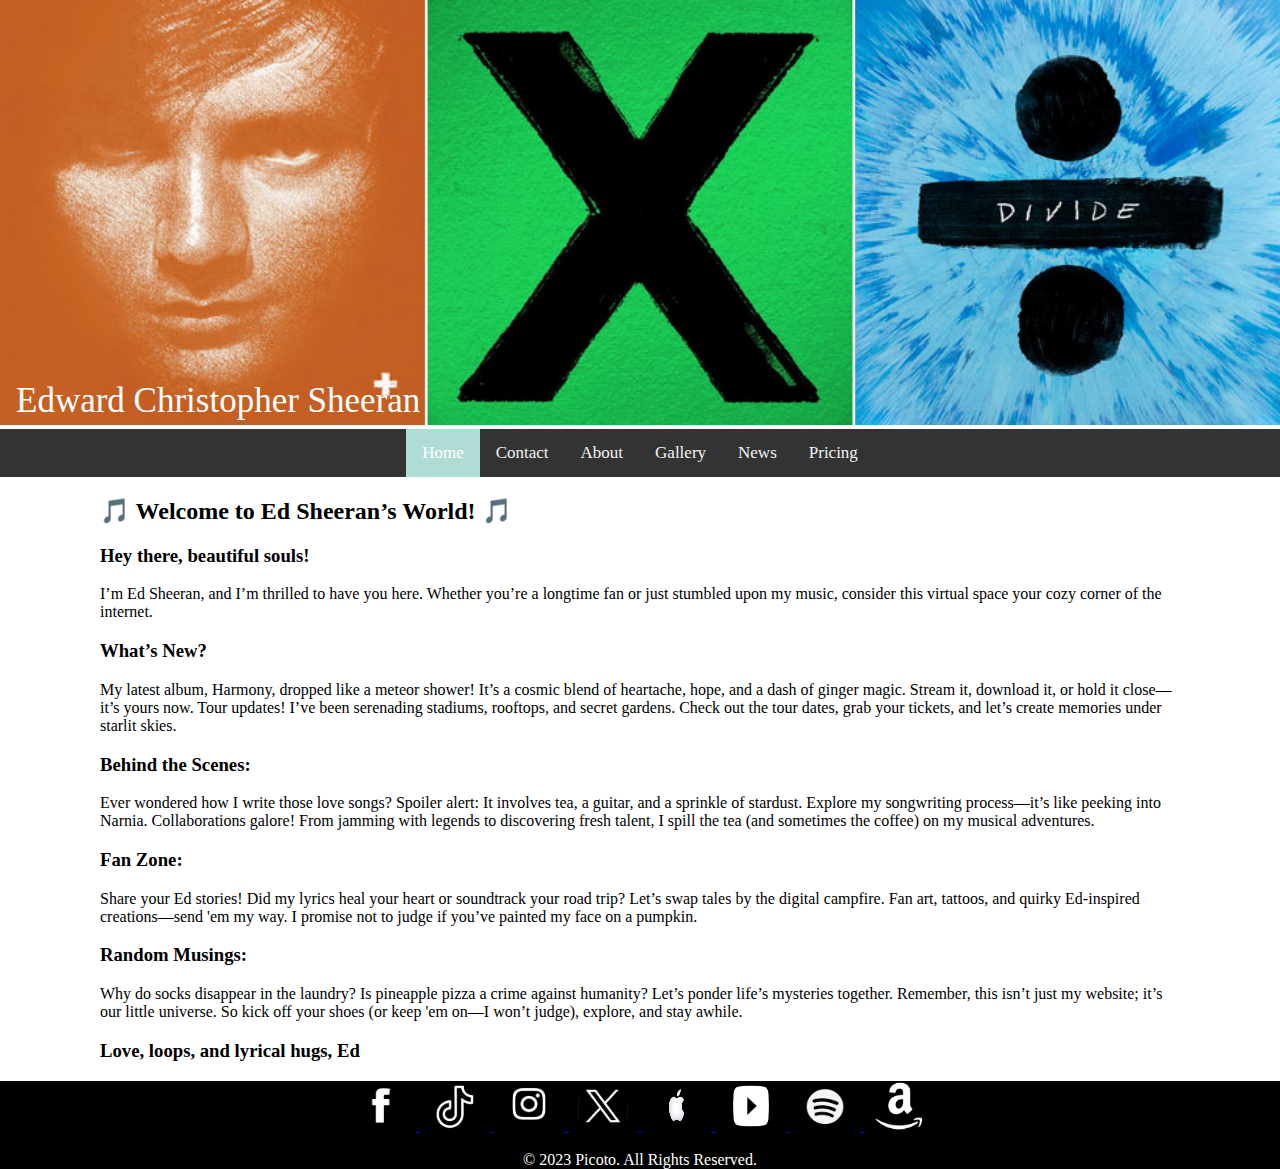
<file: index.html>
<!DOCTYPE html>
<html lang="en">
<head>
    <meta charset="UTF-8">
    <meta name="viewport" content="width=device-width, initial-scale-1.0">
    <title> Picoto| Final Project</title> 
    <link rel="stylesheet" href="css/style.css">
</head>
    
<body>
    <header>
        <div class="image-container">
            <img src="Images/Collage.jpg" alt="Background Image" style="width:100%">
            <div class="bottom-left" >Edward Christopher Sheeran</div>
        </div>        
    </header>

    <!-- 
        This code represents a navigation bar with links to different pages of a website.
        The navigation bar is represented by a <div> element with the class "topnav" and the id "myTopnav".
        Each link is represented by an <a> element with the corresponding href attribute pointing to the target page.
        The first link has the class "active" to indicate the current page.
        The last link has an additional class "icon" and an onclick event handler to toggle the menu on mobile devices.
        The menu icon is represented by an <i> element with the class "fa fa-bars".
    -->
    <div class="topnav" id="myTopnav">
        <a href="index.html" class="active">Home</a>  <!-- this is like the current works page */ -->
        <a href="contact.html">Contact</a>
        <a href="about.html">About</a>
        <a href="gallery.html">Gallery</a>
        <a href="News.html">News</a>  
        <a href="Pricing.html">Pricing</a>
    </div>
    <!--
        This is the home page of the website, featuring content related to Ed Sheeran.
        It includes a welcome message, information about his latest album and tour updates,
        behind the scenes insights into his songwriting process and collaborations,
        a fan zone for sharing stories and creations, random musings, and a closing message from Ed.
    -->

        <div class="welcome">
            <h2>   🎵 Welcome to Ed Sheeran’s World! 🎵 </h2>
            <h3>Hey there, beautiful souls! </h3>

            <p>I’m Ed Sheeran, and I’m thrilled to have you here. Whether you’re a longtime fan or just stumbled upon my music, consider this virtual space your cozy corner of the internet.
            </p>
            <h3>What’s New?</h3>

            <p>My latest album, Harmony, dropped like a meteor shower!  It’s a cosmic blend of heartache, hope, and a dash of ginger magic. Stream it, download it, or hold it close—it’s yours now.
            Tour updates! I’ve been serenading stadiums, rooftops, and secret gardens. Check out the tour dates, grab your tickets, and let’s create memories under starlit skies.
            </p>
            <h3>Behind the Scenes:</h3>

            <p>Ever wondered how I write those love songs? Spoiler alert: It involves tea, a guitar, and a sprinkle of stardust. Explore my songwriting process—it’s like peeking into Narnia.
            Collaborations galore! From jamming with legends to discovering fresh talent, I spill the tea (and sometimes the coffee) on my musical adventures.
            </p>
            <h3>Fan Zone:</h3>

            <p>
            Share your Ed stories! Did my lyrics heal your heart or soundtrack your road trip? Let’s swap tales by the digital campfire.
            Fan art, tattoos, and quirky Ed-inspired creations—send 'em my way. I promise not to judge if you’ve painted my face on a pumpkin. 
            </p>
            <h3>Random Musings:</h3>

            <p>Why do socks disappear in the laundry? Is pineapple pizza a crime against humanity? Let’s ponder life’s mysteries together.
            Remember, this isn’t just my website; it’s our little universe. So kick off your shoes (or keep 'em on—I won’t judge), explore, and stay awhile. 
            </p>
            <h3>Love, loops, and lyrical hugs, Ed </h3>
        </div>

        <footer>
            <div class="footer">
                <div class="social-media">
                    <p>
                        <!-- Facebook icon with link to Ed Sheeran's Facebook page -->
                        <a href="https://www.facebook.com/EdSheeranMusic/" target="_blank">
                            <img src="Images/Facebook.png" alt="Facebook">
                        </a>
                        
                        <!-- TikTok icon with link to Ed Sheeran's TikTok page -->
                        <a href="https://www.tiktok.com/@edsheeran" target="_blank">
                            <img src="Images/TikTok.jpg" alt="TikTok">
                        </a>
                        
                        <!-- Instagram icon with link to Ed Sheeran's Instagram page -->
                        <a href="https://www.instagram.com/teddysphotos/" target="_blank">
                            <img src="Images/instagram logo.png" alt="Instagram">
                        </a>
                        
                        <!-- X icon with link to Ed Sheeran's X page -->
                        <a href="https://x.com/edsheeran?mx=2" target="_blank">
                            <img src="Images/X.png" alt="X">
                        </a>
                        
                        <!-- Apple Music icon with link to Ed Sheeran's Apple Music page -->
                        <a href="https://music.apple.com/gb/artist/ed-sheeran/183313439" target="_blank">
                            <img src="Images/apple.png" alt="Apple Music">
                        </a>
                        
                        <!-- YouTube icon with link to Ed Sheeran's YouTube channel -->
                        <a href="https://www.youtube.com/user/EdSheeran" target="_blank">
                            <img src="Images/youtube.png" alt="YouTube">
                        </a>
                        
                        <!-- Spotify icon with link to Ed Sheeran's Spotify page -->
                        <a href="https://open.spotify.com/artist/6eUKZXaKkcviH0Ku9w2n3V" target="_blank">
                            <img src="Images/Spotify .png" alt="Spotify">
                        </a>
                        
                        <!-- Amazon Music icon with link to Ed Sheeran's Amazon Music page -->
                        <a href="https://music.amazon.com/tastes" target="_blank">
                            <img src="Images/amazon.png" alt="Amazon music">
                        </a>
                    </p>
                    
                    <!-- Copyright information -->
                    <p>© 2023 Picoto. All Rights Reserved.</p>
                </div>
            </div>
        </footer>
</body>
</html>
</file>
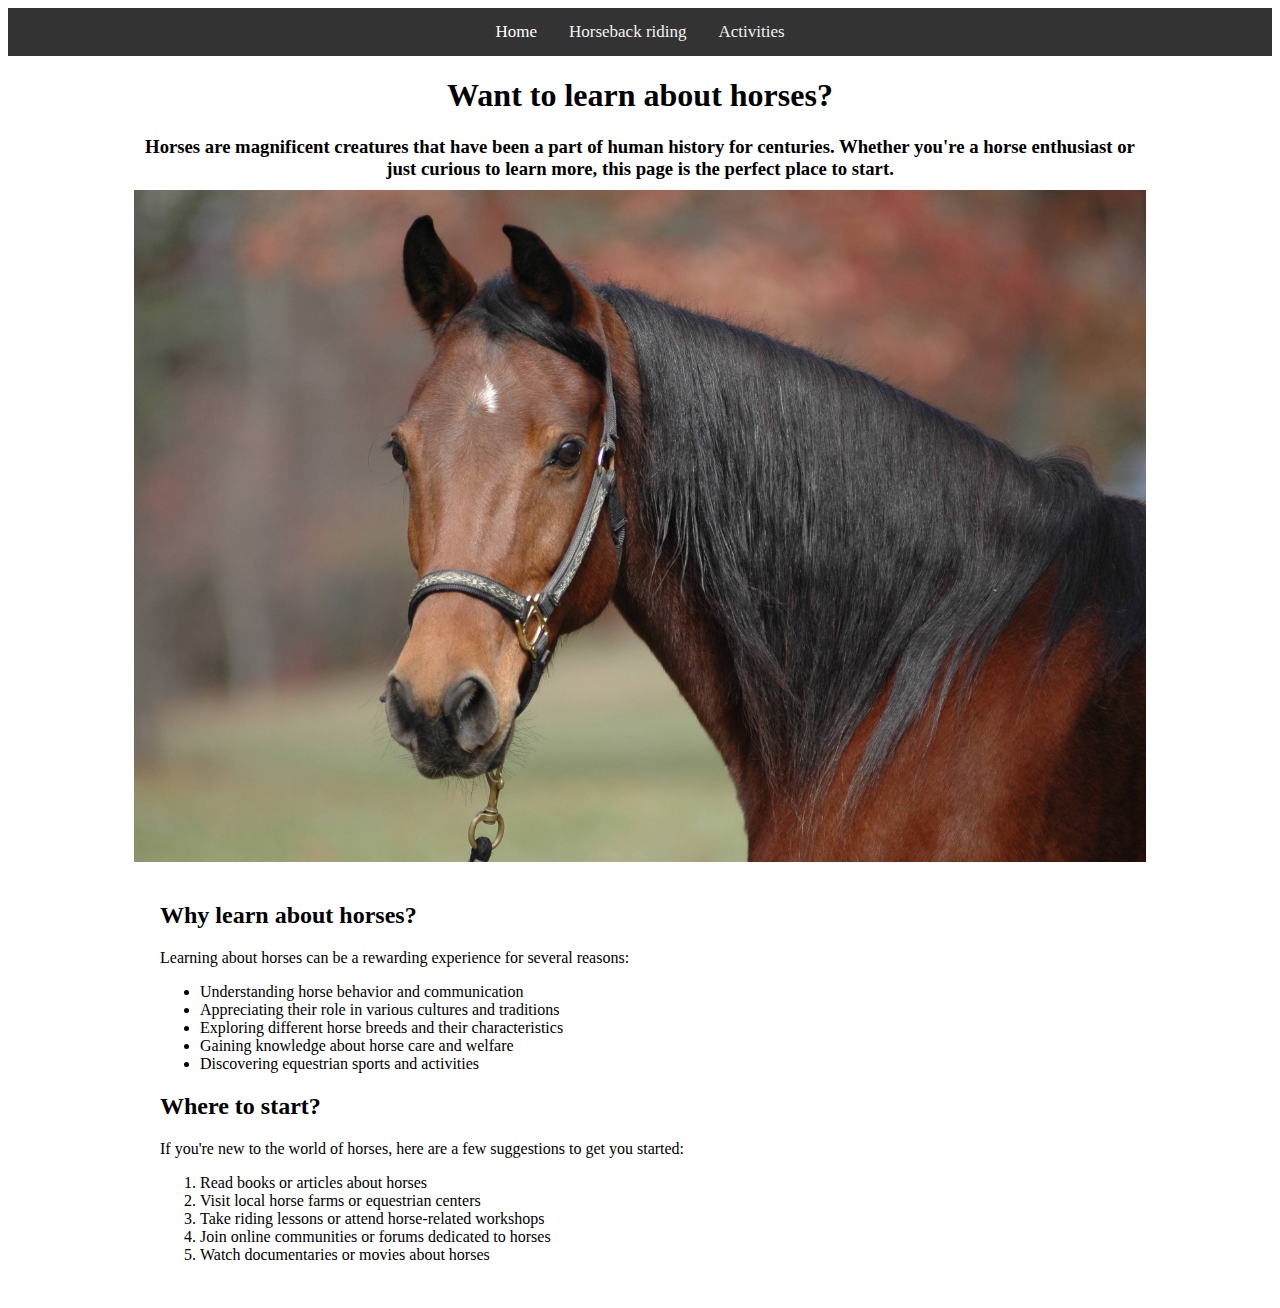
<file: Project_1/index.html>
<!DOCTYPE html>
<html lang="en">
<head>
    <meta charset="UTF-8">
    <meta name="viewport" content="width=device-width, initial-scale-1.0">
    <title> Picoto| Project 1</title> 
    <link rel="stylesheet" href="css/style.css">
</head>
    
<body>

<!-- 
    This code represents a navigation bar for a website. It is enclosed within a <nav> element and contains a list of links.
    The links are displayed horizontally using the CSS class "topnav" and are contained within a <div> element with the id "myTopnav".
    Each link is represented by an <a> element with an href attribute pointing to the corresponding page.
    The first link has the class "active" to indicate the current page.
-->
<nav>
    <div class="topnav" id="myTopnav">
        <a href="index.html" class="active">Home</a>
        <a href="riding.html">Horseback riding</a>
        <a href="activities.html">Activities</a>
    </div>
</nav>
<h1 style="text-align: center;">Want to learn about horses?</h1>
<h3 style="width: 80%; margin: 0 auto; text-align: center;">Horses are magnificent creatures that have been a part of human history for centuries. Whether you're a horse enthusiast or just curious to learn more, this page is the perfect place to start.</h3>
<div class="carousel">
    <img src="Images/Morgan.jpg" alt="Image 1">
    <img src="Images/chesnut.jpg" alt="Image 2">
    <img src="Images/Foal.jpg" alt="Image 3">
</div>

<script>
    // Initialize carousel index
    var carouselIndex = 0;
    // Start the carousel
    carousel();

    function carousel() {
        var i;
        // Get all the images inside the carousel
        var images = document.querySelectorAll(".carousel img"); 
        // Hide all the images
        for (i = 0; i < images.length; i++) {
            images[i].style.display = "none";
        }
        // Increment the carousel index
        carouselIndex++;
        // If the carousel index is greater than the number of images, reset it to 1
        if (carouselIndex > images.length) {
            carouselIndex = 1;
        }
        // Show the current image
        images[carouselIndex - 1].style.display = "block";
        // Change image every 2 seconds
        setTimeout(carousel, 2000); 
    }
</script>
<div class="container">
    <h2>Why learn about horses?</h2>
    <p>Learning about horses can be a rewarding experience for several reasons:</p>
    <ul>
        <li>Understanding horse behavior and communication</li>
        <li>Appreciating their role in various cultures and traditions</li>
        <li>Exploring different horse breeds and their characteristics</li>
        <li>Gaining knowledge about horse care and welfare</li>
        <li>Discovering equestrian sports and activities</li>
    </ul>
    <h2>Where to start?</h2>
    <p>If you're new to the world of horses, here are a few suggestions to get you started:</p>
    <ol>
        <li>Read books or articles about horses</li>
        <li>Visit local horse farms or equestrian centers</li>
        <li>Take riding lessons or attend horse-related workshops</li>
        <li>Join online communities or forums dedicated to horses</li>
        <li>Watch documentaries or movies about horses</li>
    </ol>
    </div>
</body>
</html>
</file>
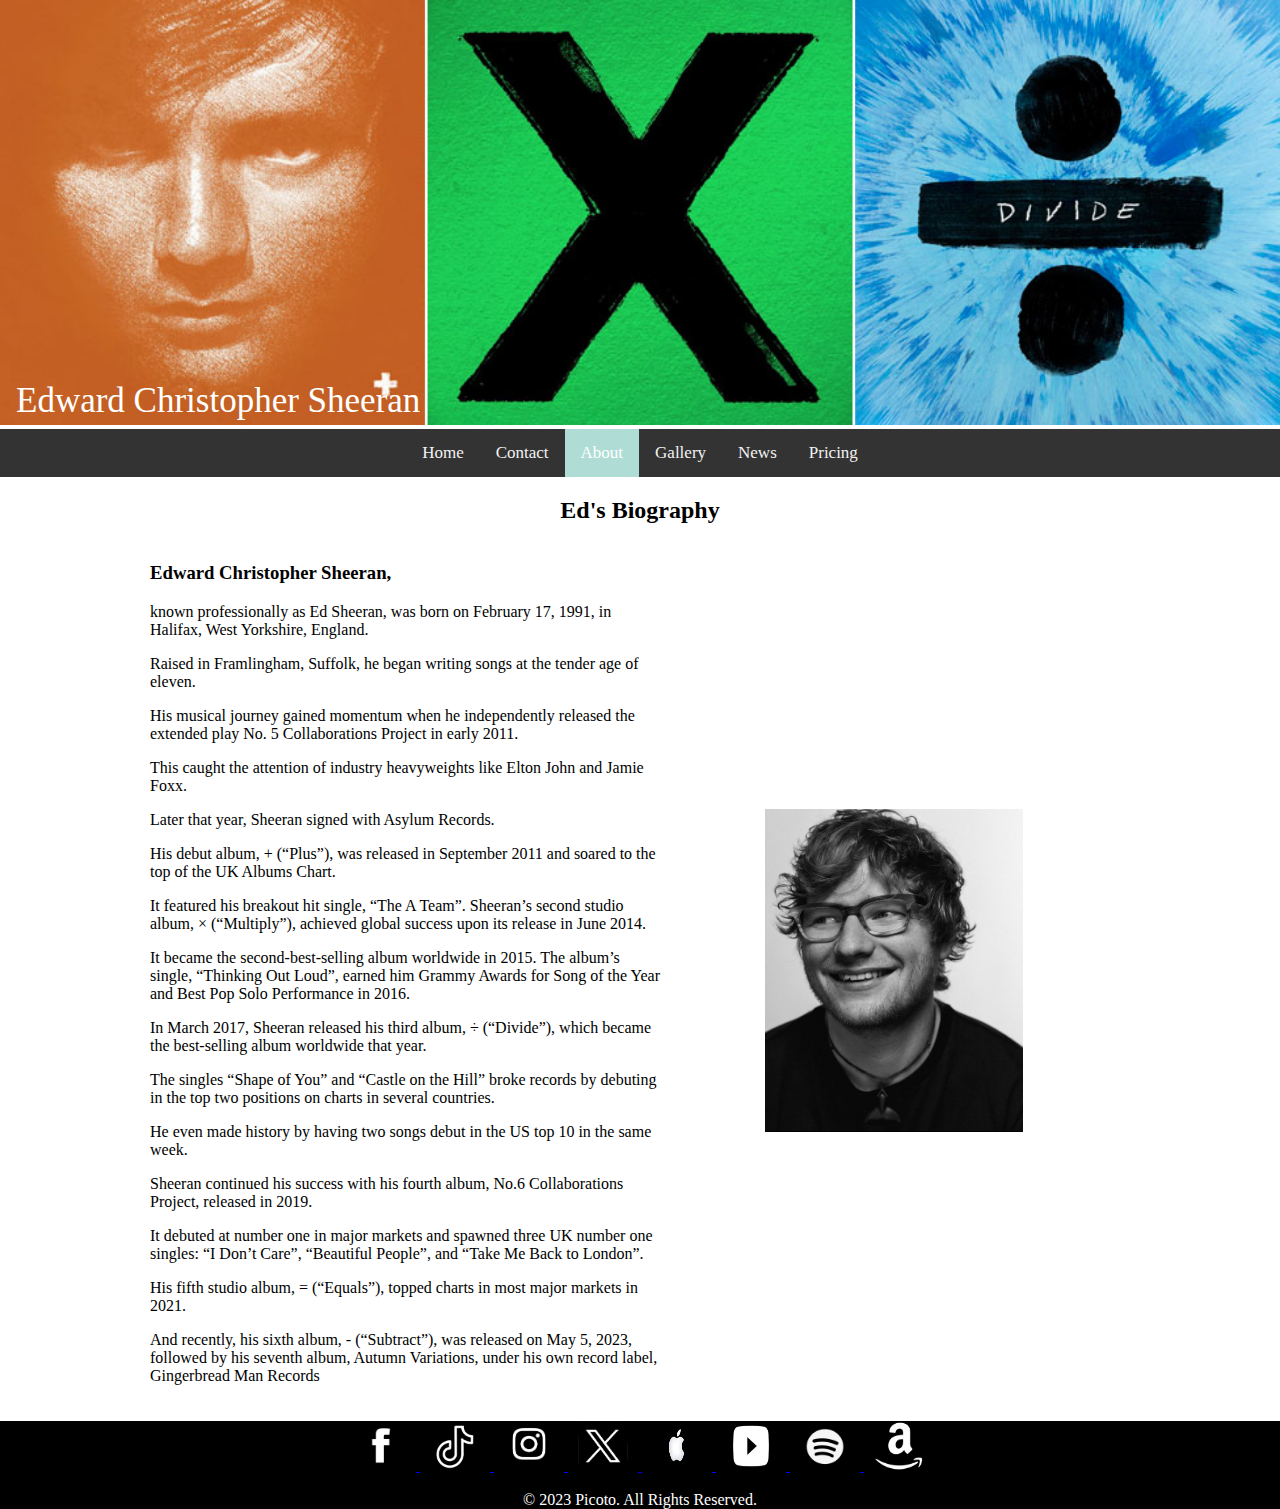
<file: about.html>
<!DOCTYPE html>
<html lang="en">
<head>
    <meta charset="UTF-8">
    <meta name="viewport" content="width=device-width, initial-scale-1.0">
    <title> Picoto| Final Project</title> 
    <link rel="stylesheet" href="css/style.css">
</head>
    
<body>
    <!-- 
        This code represents the header section of the about.html file.
        It includes an image container with a background image and a text overlay.
        The image source is set to "Images/Collage.jpg" and the alt attribute is set to "Background Image".
        The text overlay is positioned at the bottom left corner of the image and displays the name "Edward Christopher Sheeran".
    -->
    <header>
        <div class="image-container">
            <img src="Images/Collage.jpg" alt="Background Image" style="width:100%">
            <div class="bottom-left" >Edward Christopher Sheeran</div>
        </div>
    </header>

    <!-- 
        This code represents a navigation bar with links to different pages.
        The navigation bar is represented by a div element with the class "topnav" and the id "myTopnav".
        Each link is represented by an anchor element (<a>) with an href attribute pointing to the respective page.
        The "Home" link points to "index.html".
        The "Contact" link points to "contact.html".
        The "About" link points to "about.html" and has the class "active" to indicate the current page.
        The "Gallery" link points to "gallery.html".
        The "News" link points to "News.html" and is commented as the "current works" page.
        The "Pricing" link points to "Pricing.html".
        The last anchor element is used as a toggle button for a mobile menu and has an onclick event handler.
        It contains an icon represented by the <i> element with the class "fa fa-bars".
    -->
    <div class="topnav" id="myTopnav">
        <a href="index.html" >Home</a>
        <a href="contact.html">Contact</a>
        <a href="about.html" class="active">About</a>
        <a href="gallery.html">Gallery</a>
        <a href="News.html">News</a>  <!-- this is like the current works page */ -->
        <a href="Pricing.html">Pricing</a>
    </div>
    <h2 style="text-align: center;">Ed's Biography</h2>
    <!--
        This section of the HTML file displays information about the musician Ed Sheeran.
        It includes a brief biography of Ed Sheeran, highlighting his early life, musical journey, and achievements.
        The section also includes an image of Ed Sheeran.
    -->
    <div class="flex-container">
        <div class="text">
            <!-- Biography of Ed Sheeran -->
            <h3> Edward Christopher Sheeran,</h3>
            <p> known professionally as Ed Sheeran, was born on February 17, 1991, in Halifax, West Yorkshire, England.</p> 
            <p>Raised in Framlingham, Suffolk, he began writing songs at the tender age of eleven. </p>
            <p>His musical journey gained momentum when he independently released the extended play No. 5 Collaborations Project in early 2011.</p>
            <p>This caught the attention of industry heavyweights like Elton John and Jamie Foxx. </p> 
            <p>Later that year, Sheeran signed with Asylum Records.</p>
            <p>His debut album, + (“Plus”), was released in September 2011 and soared to the top of the UK Albums Chart.</p> 
            <p>It featured his breakout hit single, “The A Team”. Sheeran’s second studio album, × (“Multiply”), achieved global success upon its release in June 2014.</p> 
            <p>It became the second-best-selling album worldwide in 2015. The album’s single, “Thinking Out Loud”, earned him Grammy Awards for Song of the Year and Best Pop Solo Performance in 2016.</p>
            <p>In March 2017, Sheeran released his third album, ÷ (“Divide”), which became the best-selling album worldwide that year.</p>     
            <p>The singles “Shape of You” and “Castle on the Hill” broke records by debuting in the top two positions on charts in several countries. </p>
            <p>He even made history by having two songs debut in the US top 10 in the same week.</p>
            <p>Sheeran continued his success with his fourth album, No.6 Collaborations Project, released in 2019.</p>
            <p>It debuted at number one in major markets and spawned three UK number one singles: “I Don’t Care”, “Beautiful People”, and “Take Me Back to London”.</p>  
            <p>His fifth studio album, = (“Equals”), topped charts in most major markets in 2021.</p>
            <p>And recently, his sixth album, - (“Subtract”), was released on May 5, 2023, followed by his seventh album, Autumn Variations, under his own record label, Gingerbread Man Records  
            </p>
        </div>
        <div class="photo">
            <!-- Image of Ed Sheeran -->
            <img src="Images/Ed_Sheeran.jpg" alt="Ed Sheeran" style="width: 50%;">
        </div>
    </div>
    </div>
    <!--
        This is the footer section of the webpage.
        It contains social media icons and copyright information.
    -->

    <footer>
        <div class="footer">
            <div class="social-media">
                <p>
                    <!-- Facebook icon with link to Ed Sheeran's Facebook page -->
                    <a href="https://www.facebook.com/EdSheeranMusic/" target="_blank">
                        <img src="Images/Facebook.png" alt="Facebook">
                    </a>
                    
                    <!-- TikTok icon with link to Ed Sheeran's TikTok page -->
                    <a href="https://www.tiktok.com/@edsheeran" target="_blank">
                        <img src="Images/TikTok.jpg" alt="TikTok">
                    </a>
                    
                    <!-- Instagram icon with link to Ed Sheeran's Instagram page -->
                    <a href="https://www.instagram.com/teddysphotos/" target="_blank">
                        <img src="Images/instagram logo.png" alt="Instagram">
                    </a>
                    
                    <!-- X icon with link to Ed Sheeran's X page -->
                    <a href="https://x.com/edsheeran?mx=2" target="_blank">
                        <img src="Images/X.png" alt="X">
                    </a>
                    
                    <!-- Apple Music icon with link to Ed Sheeran's Apple Music page -->
                    <a href="https://music.apple.com/gb/artist/ed-sheeran/183313439" target="_blank">
                        <img src="Images/apple.png" alt="Apple Music">
                    </a>
                    
                    <!-- YouTube icon with link to Ed Sheeran's YouTube channel -->
                    <a href="https://www.youtube.com/user/EdSheeran" target="_blank">
                        <img src="Images/youtube.png" alt="YouTube">
                    </a>
                    
                    <!-- Spotify icon with link to Ed Sheeran's Spotify page -->
                    <a href="https://open.spotify.com/artist/6eUKZXaKkcviH0Ku9w2n3V" target="_blank">
                        <img src="Images/Spotify .png" alt="Spotify">
                    </a>
                    
                    <!-- Amazon Music icon with link to Ed Sheeran's Amazon Music page -->
                    <a href="https://music.amazon.com/tastes" target="_blank">
                        <img src="Images/amazon.png" alt="Amazon music">
                    </a>
                </p>
                
                <!-- Copyright information -->
                <p>© 2023 Picoto. All Rights Reserved.</p>
            </div>
        </div>
    </footer>
</body>
    
</html>
</file>
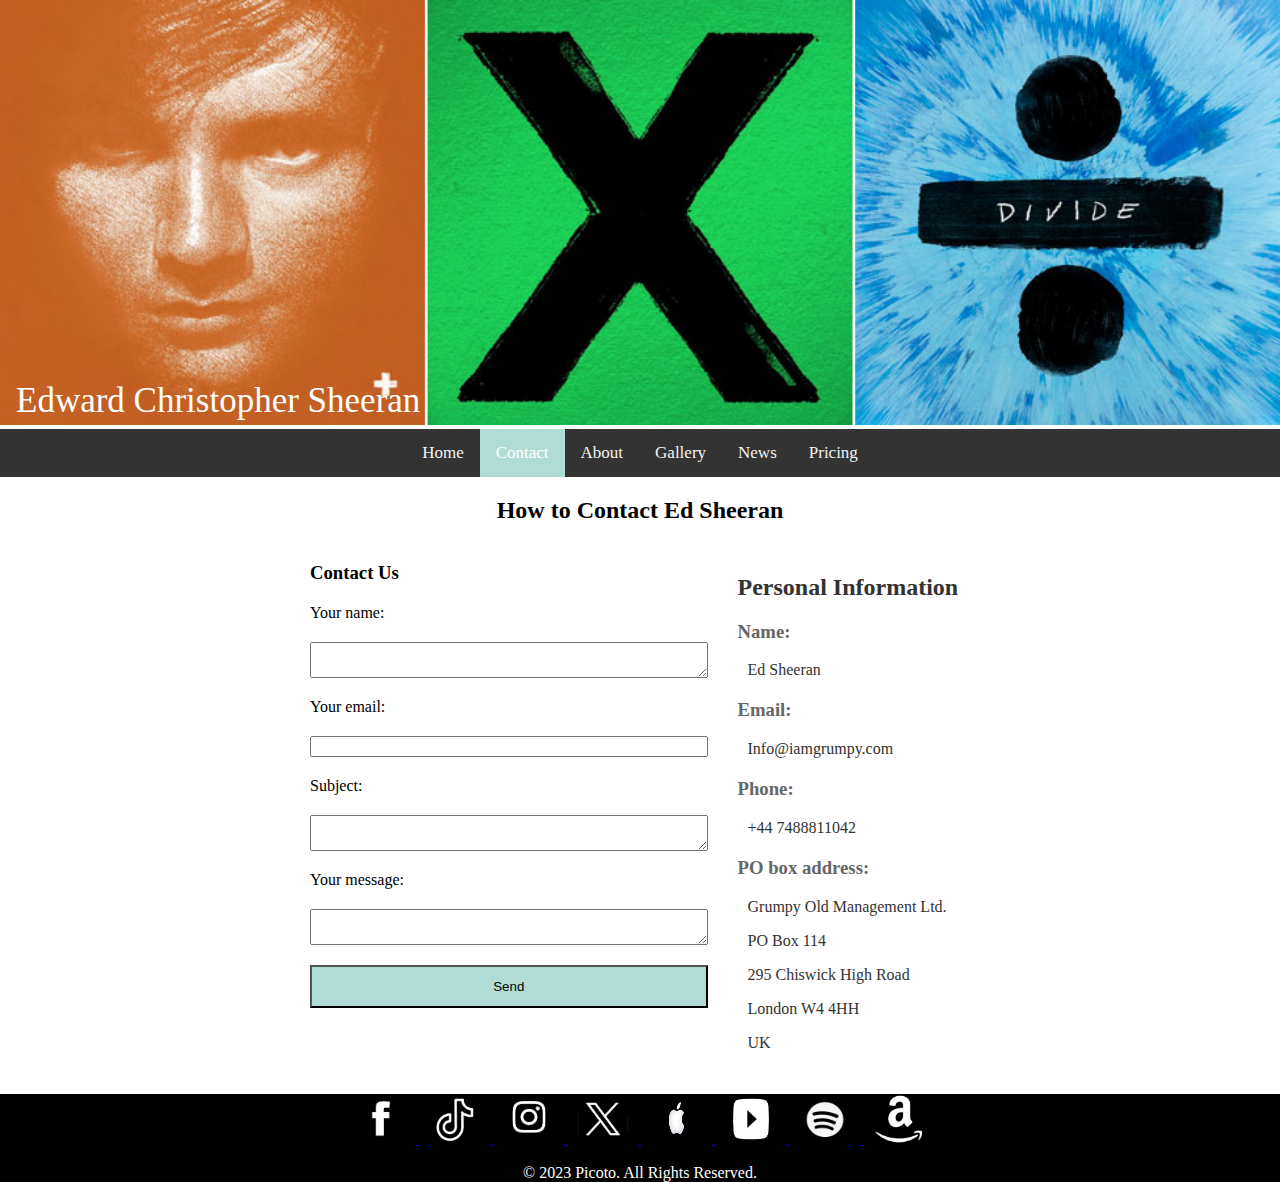
<file: contact.html>
<!--
This is the contact page of the website. It contains a form for users to submit their contact information and a section displaying the personal information of the website owner.

The page structure is as follows:
- The page starts with a header that includes a background image and a text overlay.
- The navigation bar is displayed below the header, allowing users to navigate to other pages of the website.
- The main content of the page is divided into two sections: the contact form and the personal information section.
- The contact form allows users to enter their name, email, subject, and message, and submit the form.
- The personal information section displays the name, email, phone number, and address of the website owner.
- The footer section includes social media icons and copyright information.

-->
<!DOCTYPE html>
<html lang="en">
<!--
    This HTML code represents the head section of a web page.
    It includes meta tags for character encoding and viewport settings,
    as well as a title for the page and a link to an external CSS file.
-->
<head>
    <meta charset="UTF-8">
    <meta name="viewport" content="width=device-width, initial-scale-1.0">
    <title> Picoto| Final Project</title> 
    <link rel="stylesheet" href="css/style.css">
</head>
    
<body>
    <!-- 
        This code represents the header section of a contact page.
        It includes an image container with a background image and a text overlay.
        The image source is set to "Images/Collage.jpg" and the alt attribute is set to "Background Image".
        The text overlay is positioned at the bottom left corner of the image container and displays the name "Edward Christopher Sheeran".
    -->
    <header>
        <div class="image-container">
            <img src="Images/Collage.jpg" alt="Background Image" style="width:100%">
            <div class="bottom-left" >Edward Christopher Sheeran</div>
        </div>       
    </header>

    <!-- 
        This code represents a navigation bar with links to different pages.
        The "topnav" class is applied to the containing div element.
        Each link is represented by an anchor element (<a>) with an href attribute pointing to the respective page.
        The "active" class is applied to the "Contact" link to indicate the current active page.
        The comments within the code provide additional information about the purpose of the "Contact" link.
    -->
    <div class="topnav" id="myTopnav">
        <a href="index.html">Home</a>
        <a href="contact.html" class="active">Contact</a>  <!-- this is like the current works page */ -->
        <a href="about.html">About</a>
        <a href="gallery.html">Gallery</a>
        <a href="News.html">News</a> 
        <a href="Pricing.html">Pricing</a>
    </div>
    <h2 style="text-align: center;">How to Contact Ed Sheeran</h2>
    <div id="info-container">
        <!--
            This HTML code represents a contact form section on a webpage.
            It contains a form with fields for name, email, subject, and message.
            The form is configured to submit the data to the specified URL using the POST method.
            Upon submission, the form data will be sent to the "https://formspree.io/f/xbjnnpyp" endpoint.
            The form includes a "Send" button to initiate the submission.
        -->
        <div id="contact">
            <div id="contact" class="container">
                <form action="https://formspree.io/f/xbjnnpyp" method="POST">
                    <h3>Contact Us</h3>
                    <label for="name">Your name:</label>
                    <textarea id="name" name="name"></textarea>
                    <label for="email">Your email:</label>
                    <input type="email" name="email">
                    <label for="Subject">Subject:</label>
                    <textarea id="Subject" name="Subject"></textarea>
                    <label for="message">Your message:</label>
                    <textarea id="message" name="message"></textarea>
                    <button type="submit">Send</button>
                </form>
            </div>
        </div>
        <!--
            This section contains personal information of Ed's Agent.
            It includes the person's name, email, phone number, and PO box address.
            The information is displayed in a structured format using HTML tags.
        -->
        <div id="personal-info">
            <h2>Personal Information</h2>
            <h3>Name:</h3>
            <p>Ed Sheeran</p>
            <h3>Email: </h3>
            <p>Info@iamgrumpy.com</p>
            <h3>Phone: </h3>
            <p>+44 7488811042</p>
            <h3>PO box address: </h3>
            <p>Grumpy Old Management Ltd.</p>
            <p>PO Box 114 </p>
            <p>295 Chiswick High Road</p>
            <p>London W4 4HH</p>
            <p>UK</p>
        </div>
    </div>
    
    

    <footer>
        <div class="footer">
            <div class="social-media">
                <p>
                    <!-- Facebook icon with link to Ed Sheeran's Facebook page -->
                    <a href="https://www.facebook.com/EdSheeranMusic/" target="_blank">
                        <img src="Images/Facebook.png" alt="Facebook">
                    </a>
                    
                    <!-- TikTok icon with link to Ed Sheeran's TikTok page -->
                    <a href="https://www.tiktok.com/@edsheeran" target="_blank">
                        <img src="Images/TikTok.jpg" alt="TikTok">
                    </a>
                    
                    <!-- Instagram icon with link to Ed Sheeran's Instagram page -->
                    <a href="https://www.instagram.com/teddysphotos/" target="_blank">
                        <img src="Images/instagram logo.png" alt="Instagram">
                    </a>
                    
                    <!-- X icon with link to Ed Sheeran's X page -->
                    <a href="https://x.com/edsheeran?mx=2" target="_blank">
                        <img src="Images/X.png" alt="X">
                    </a>
                    
                    <!-- Apple Music icon with link to Ed Sheeran's Apple Music page -->
                    <a href="https://music.apple.com/gb/artist/ed-sheeran/183313439" target="_blank">
                        <img src="Images/apple.png" alt="Apple Music">
                    </a>
                    
                    <!-- YouTube icon with link to Ed Sheeran's YouTube channel -->
                    <a href="https://www.youtube.com/user/EdSheeran" target="_blank">
                        <img src="Images/youtube.png" alt="YouTube">
                    </a>
                    
                    <!-- Spotify icon with link to Ed Sheeran's Spotify page -->
                    <a href="https://open.spotify.com/artist/6eUKZXaKkcviH0Ku9w2n3V" target="_blank">
                        <img src="Images/Spotify .png" alt="Spotify">
                    </a>
                    
                    <!-- Amazon Music icon with link to Ed Sheeran's Amazon Music page -->
                    <a href="https://music.amazon.com/tastes" target="_blank">
                        <img src="Images/amazon.png" alt="Amazon music">
                    </a>
                </p>
                
                <!-- Copyright information -->
                <p>© 2023 Picoto. All Rights Reserved.</p>
            </div>
        </div>
    </footer>
    

</body>
</html>
</file>
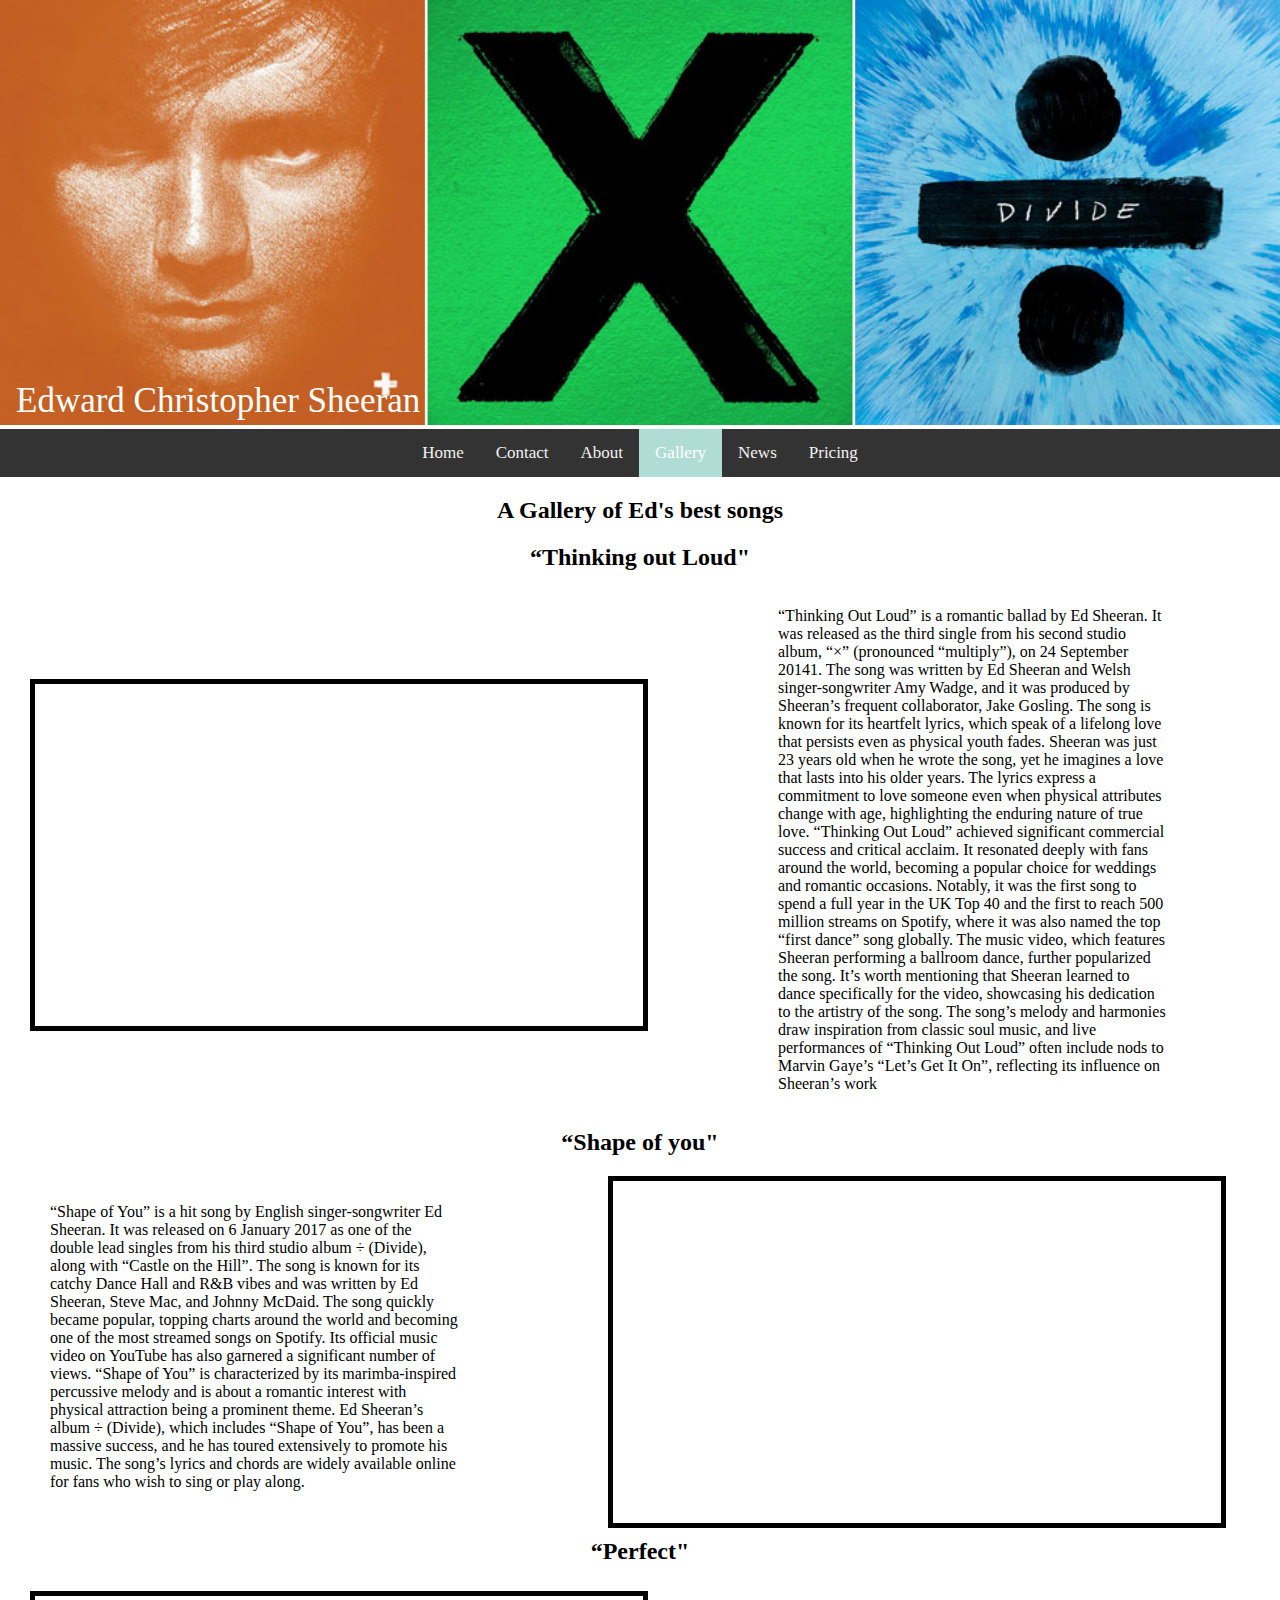
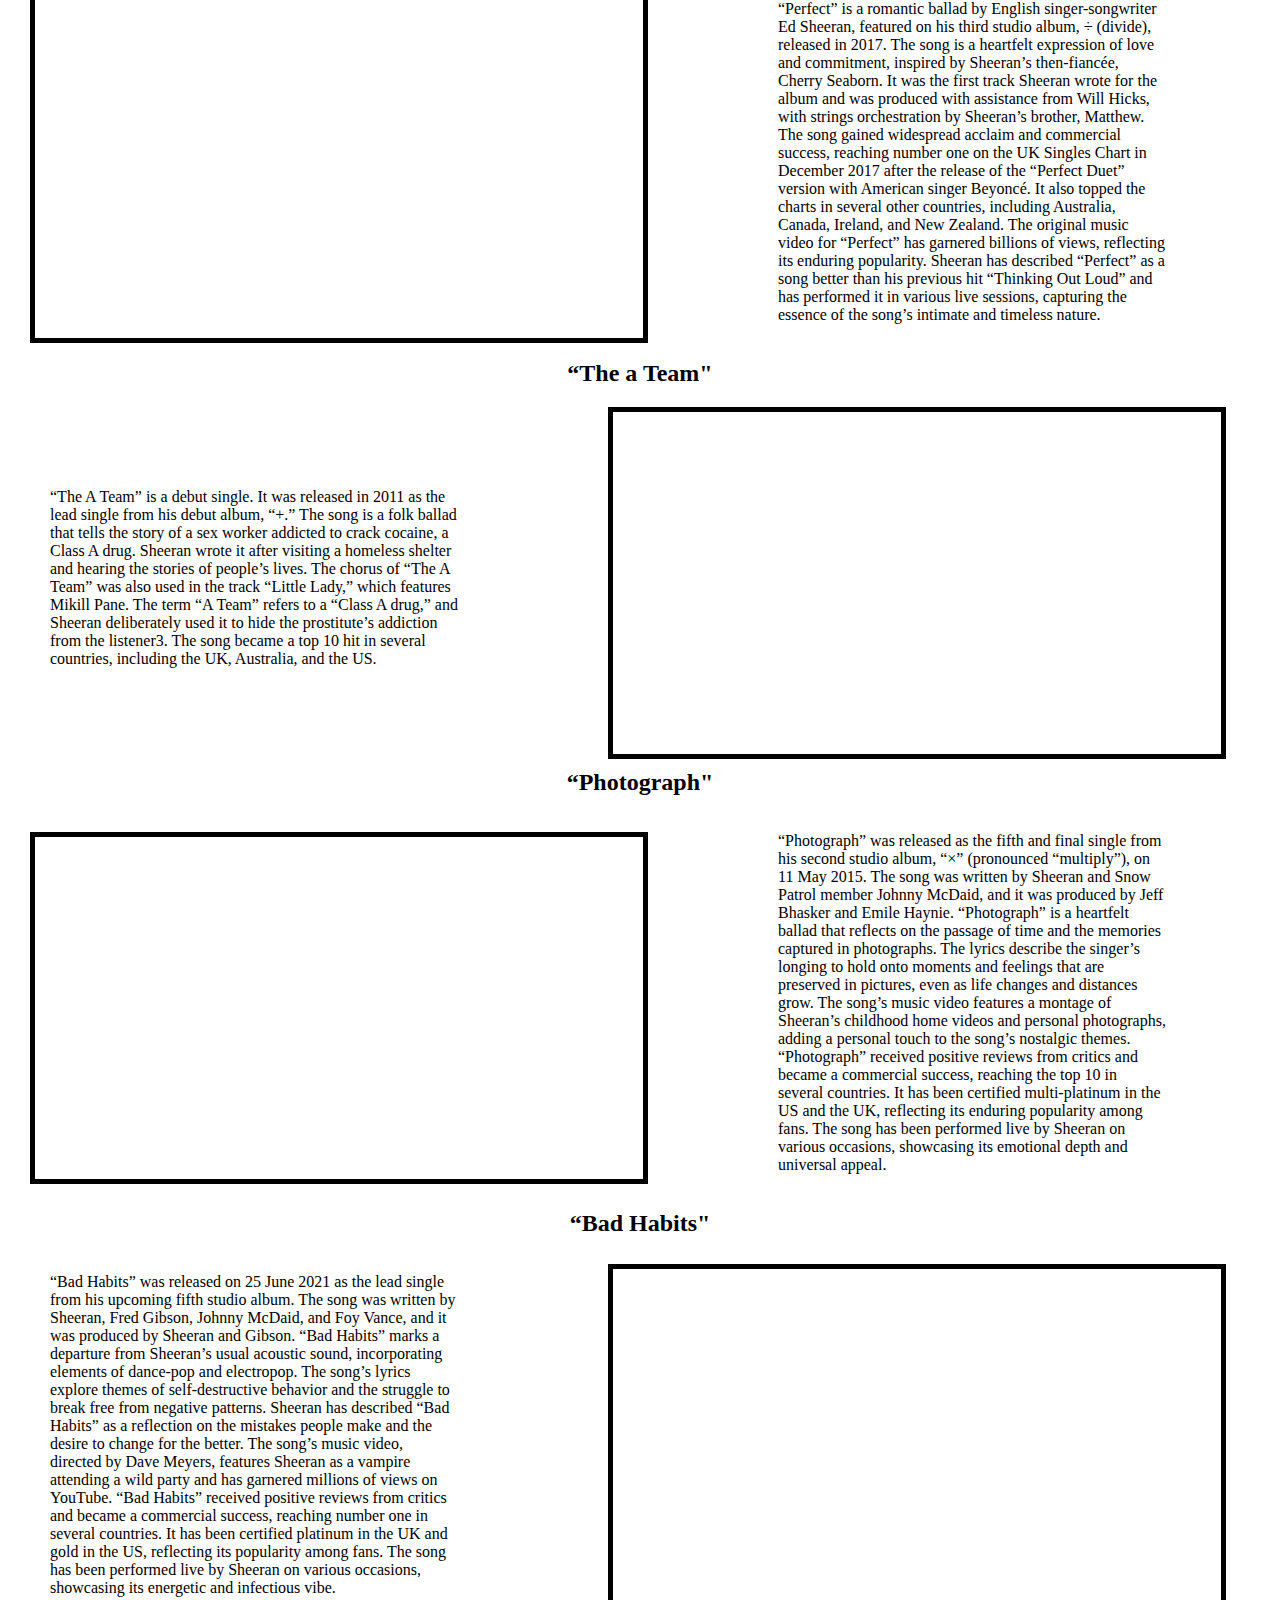
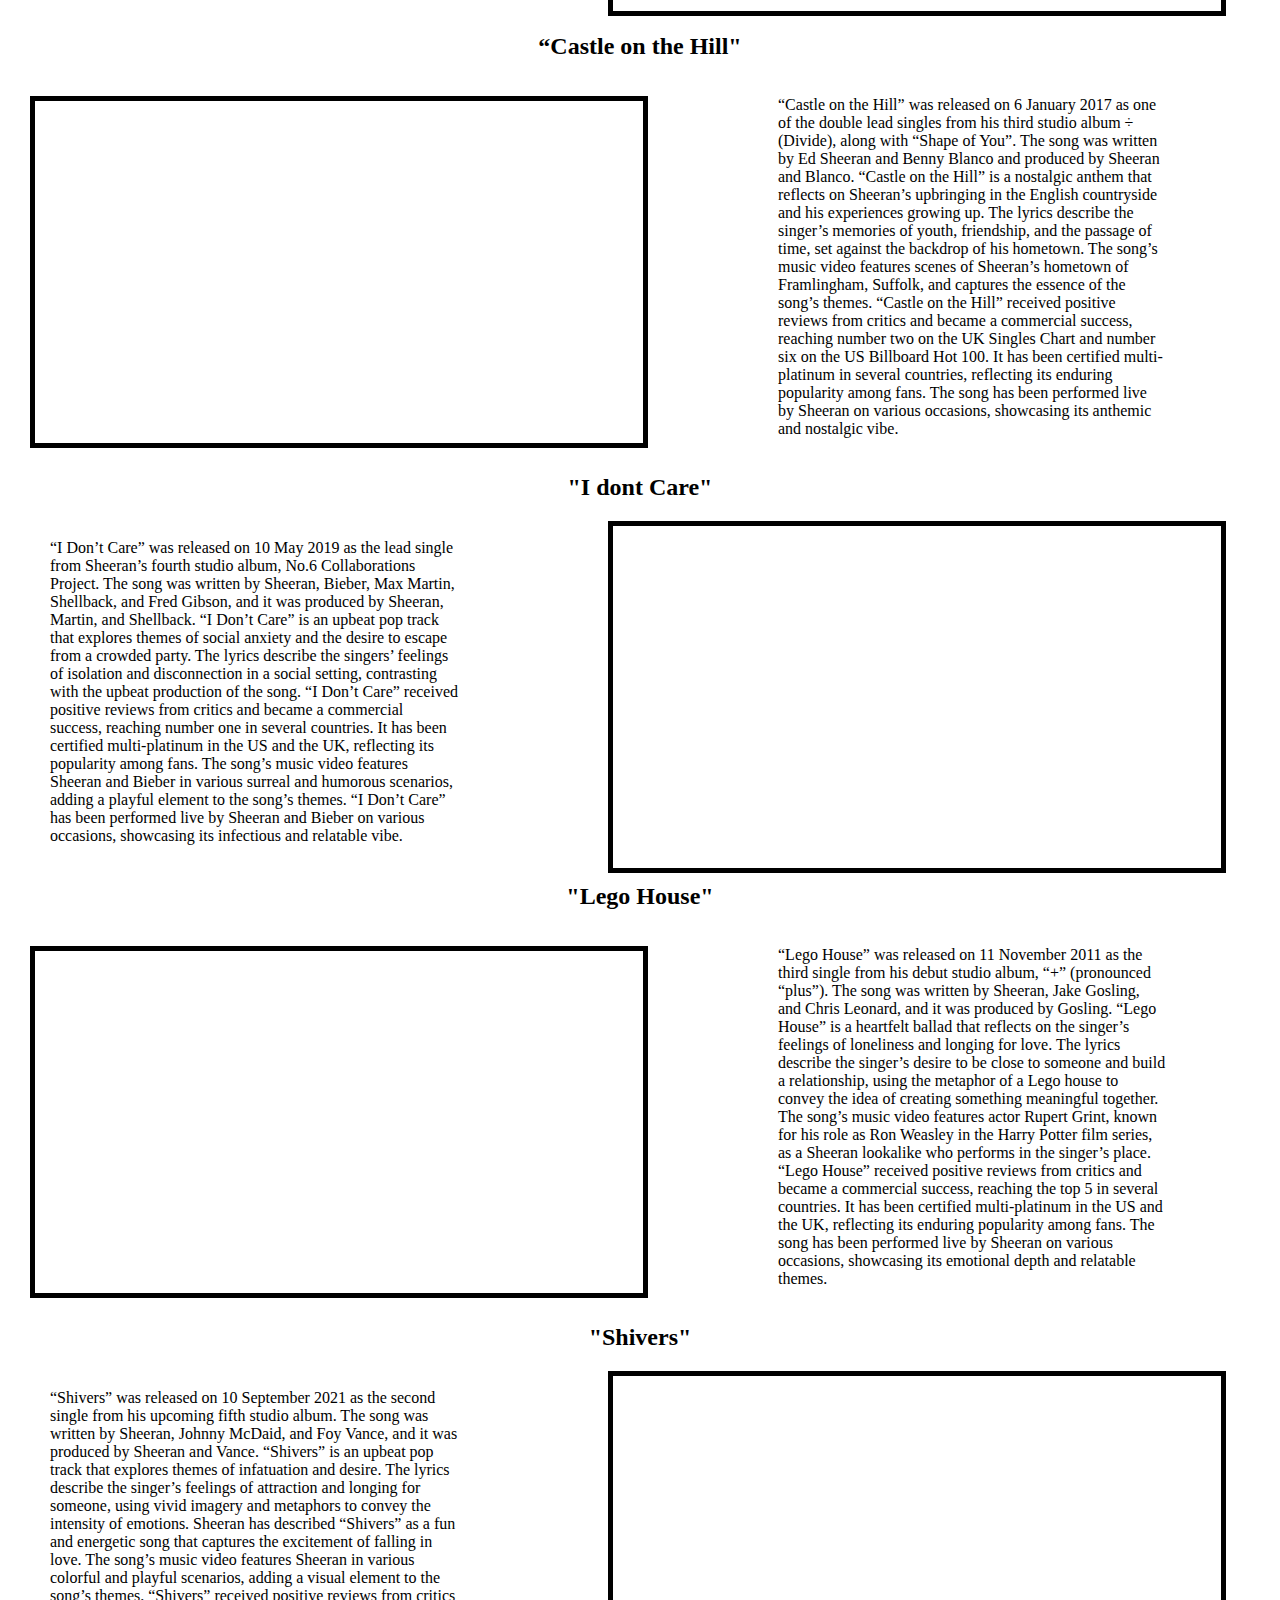
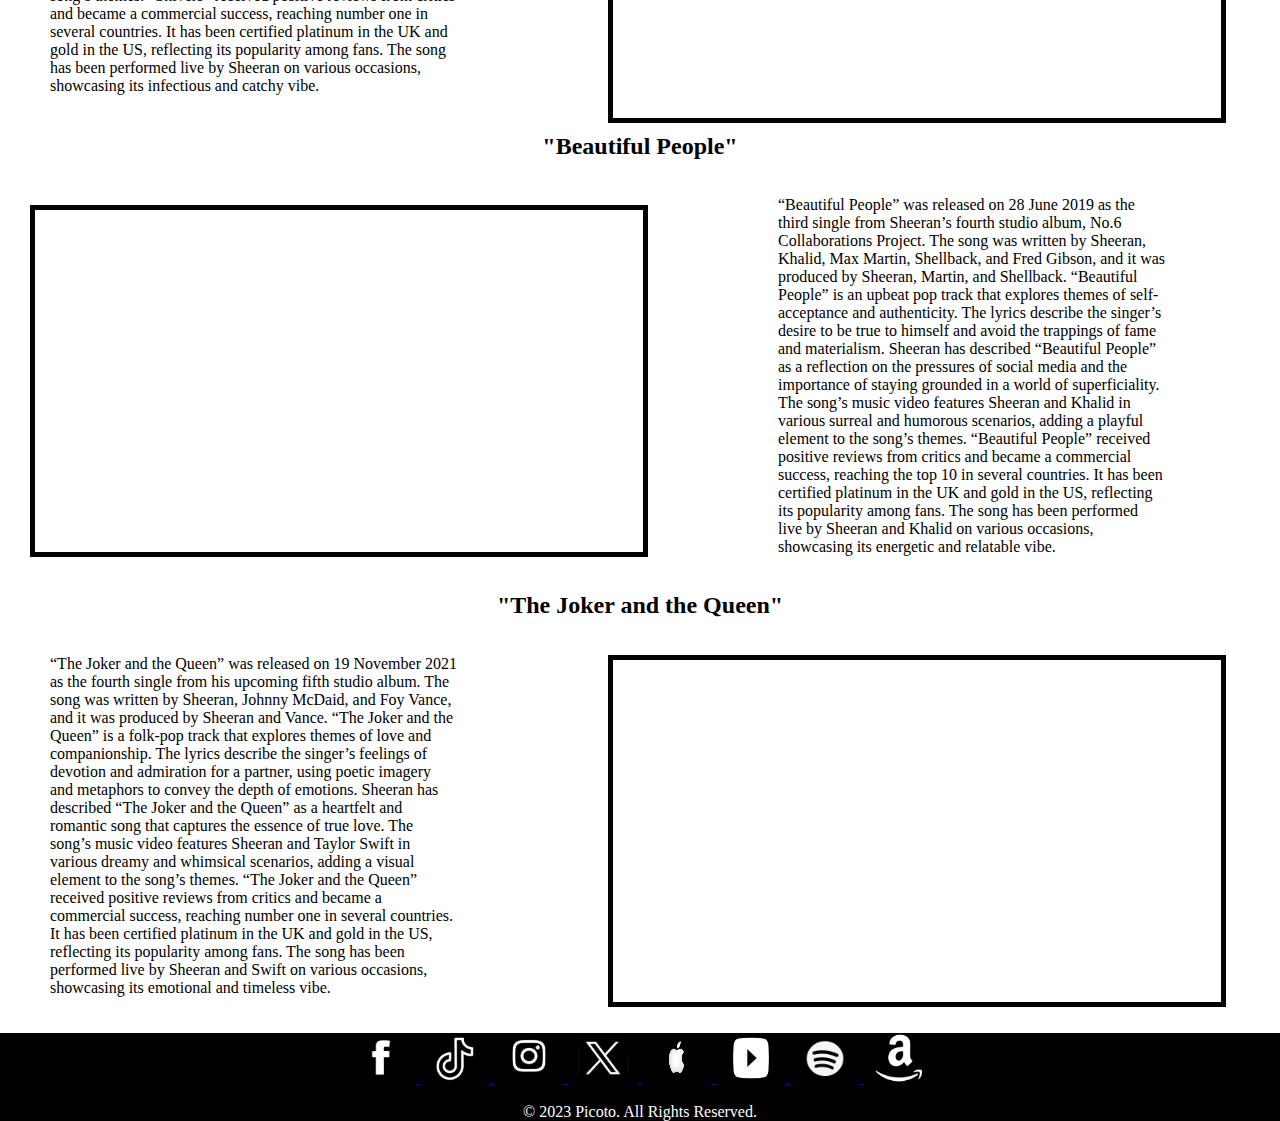
<file: gallery.html>
<!DOCTYPE html>
<html lang="en">
<head>
    <meta charset="UTF-8">
    <meta name="viewport" content="width=device-width, initial-scale-1.0">
    <title> Picoto| Final Project</title> 
    <link rel="stylesheet" href="css/style.css">
</head>
    
<body>
    <div id="page-container">
        <div id="content-wrap">

    <header>
        <div class="image-container">
            <img src="Images/Collage.jpg" alt="Background Image" style="width:100%">
            <div class="bottom-left" >Edward Christopher Sheeran</div>
        </div>
        
    </header>

    <div class="topnav" id="myTopnav">
        <a href="index.html" >Home</a>
        <a href="contact.html">Contact</a>
        <a href="about.html">About</a>
        <a href="gallery.html" class="active">Gallery</a> <!-- this is like the current works page */ -->
        <a href="News.html">News</a>  
        <a href="Pricing.html">Pricing</a>
    </div>
    <h2 style="text-align: center;">A Gallery of Ed's best songs</h2>
    <h2 style="text-align: center;">“Thinking out Loud"</h2>
    <div class="flex-container1">
        <div class="video-container">
            <iframe width="560" height="315" src="https://www.youtube.com/embed/lp-EO5I60KA?si=Qn-tKaihrKDrwaWk" title="YouTube video player" frameborder="0" allow="accelerometer; autoplay; clipboard-write; encrypted-media; gyroscope; picture-in-picture; web-share" referrerpolicy="strict-origin-when-cross-origin" allowfullscreen></iframe>
        </div>
        <div class="text1">
            <p>“Thinking Out Loud” is a romantic ballad by Ed Sheeran. It was released as the third single from his second studio album, “×” (pronounced “multiply”), on 24 September 20141. The song was written by Ed Sheeran and Welsh singer-songwriter Amy Wadge, and it was produced by Sheeran’s frequent collaborator, Jake Gosling.
                The song is known for its heartfelt lyrics, which speak of a lifelong love that persists even as physical youth fades. Sheeran was just 23 years old when he wrote the song, yet he imagines a love that lasts into his older years. The lyrics express a commitment to love someone even when physical attributes change with age, highlighting the enduring nature of true love.
                “Thinking Out Loud” achieved significant commercial success and critical acclaim. It resonated deeply with fans around the world, becoming a popular choice for weddings and romantic occasions. Notably, it was the first song to spend a full year in the UK Top 40 and the first to reach 500 million streams on Spotify, where it was also named the top “first dance” song globally.
                The music video, which features Sheeran performing a ballroom dance, further popularized the song. It’s worth mentioning that Sheeran learned to dance specifically for the video, showcasing his dedication to the artistry of the song.
                The song’s melody and harmonies draw inspiration from classic soul music, and live performances of “Thinking Out Loud” often include nods to Marvin Gaye’s “Let’s Get It On”, reflecting its influence on Sheeran’s work</p>
        </div>
    </div>
    <h2 style="text-align: center;">“Shape of you"</h2>
    <div class="flex-container1">
        <div class="text2">
            <p>“Shape of You” is a hit song by English singer-songwriter Ed Sheeran. It was released on 6 January 2017 as one of the double lead singles from his third studio album ÷ (Divide), along with “Castle on the Hill”. The song is known for its catchy Dance Hall and R&B vibes and was written by Ed Sheeran, Steve Mac, and Johnny McDaid.
                The song quickly became popular, topping charts around the world and becoming one of the most streamed songs on Spotify. Its official music video on YouTube has also garnered a significant number of views. “Shape of You” is characterized by its marimba-inspired percussive melody and is about a romantic interest with physical attraction being a prominent theme.
                Ed Sheeran’s album ÷ (Divide), which includes “Shape of You”, has been a massive success, and he has toured extensively to promote his music. The song’s lyrics and chords are widely available online for fans who wish to sing or play along.
            </p>
        </div>
        <div class="video-container1">
            <iframe width="560" height="315" src="https://www.youtube.com/embed/JGwWNGJdvx8?si=x7VQkTdI1kO3niIA" title="YouTube video player" frameborder="0" allow="accelerometer; autoplay; clipboard-write; encrypted-media; gyroscope; picture-in-picture; web-share" referrerpolicy="strict-origin-when-cross-origin" allowfullscreen></iframe>
        </div>
    </div>
    <h2 style="text-align: center;">“Perfect"</h2>
    <div class="flex-container1">
        <div class="video-container">
            <iframe width="560" height="315" src="https://www.youtube.com/embed/2Vv-BfVoq4g?si=jZ4sY3JKQh8XTHXq" title="YouTube video player" frameborder="0" allow="accelerometer; autoplay; clipboard-write; encrypted-media; gyroscope; picture-in-picture; web-share" referrerpolicy="strict-origin-when-cross-origin" allowfullscreen></iframe>
        </div>
        <div class="text1">
            <p>“Perfect” is a romantic ballad by English singer-songwriter Ed Sheeran, featured on his third studio album, ÷ (divide), released in 2017. The song is a heartfelt expression of love and commitment, inspired by Sheeran’s then-fiancée, Cherry Seaborn. It was the first track Sheeran wrote for the album and was produced with assistance from Will Hicks, with strings orchestration by Sheeran’s brother, Matthew.
                The song gained widespread acclaim and commercial success, reaching number one on the UK Singles Chart in December 2017 after the release of the “Perfect Duet” version with American singer Beyoncé. It also topped the charts in several other countries, including Australia, Canada, Ireland, and New Zealand. The original music video for “Perfect” has garnered billions of views, reflecting its enduring popularity.
                Sheeran has described “Perfect” as a song better than his previous hit “Thinking Out Loud” and has performed it in various live sessions, capturing the essence of the song’s intimate and timeless nature.                

            </p>
        </div>
    </div>
    <h2 style="text-align: center;">“The a Team"</h2>
    <div class="flex-container1">
        <div class="text2">
            <p> “The A Team” is a debut single. It was released in 2011 as the lead single from his debut album, “+.” The song is a folk ballad that tells the story of a sex worker addicted to crack cocaine, a Class A drug. Sheeran wrote it after visiting a homeless shelter and hearing the stories of people’s lives. The chorus of “The A Team” was also used in the track “Little Lady,” which features Mikill Pane. The term “A Team” refers to a “Class A drug,” and Sheeran deliberately used it to hide the prostitute’s addiction from the listener3. The song became a top 10 hit in several countries, including the UK, Australia, and the US. </p>
        </div>
        <div class="video-container1">
            <iframe width="560" height="315" src="https://www.youtube.com/embed/UAWcs5H-qgQ?si=nss4dirAWR1Tl8Z8" title="YouTube video player" frameborder="0" allow="accelerometer; autoplay; clipboard-write; encrypted-media; gyroscope; picture-in-picture; web-share" referrerpolicy="strict-origin-when-cross-origin" allowfullscreen></iframe>
        </div>
    </div>
    <h2 style="text-align: center;">“Photograph"</h2>
    <div class="flex-container1">
        <div class="video-container">
            <iframe width="560" height="315" src="https://www.youtube.com/embed/nSDgHBxUbVQ?si=J9Z9Z9J9Q9Z9Z9Z9" title="YouTube video player" frameborder="0" allow="accelerometer; autoplay; clipboard-write; encrypted-media; gyroscope; picture-in-picture; web-share" referrerpolicy="strict-origin-when-cross-origin" allowfullscreen></iframe>   
         </div>  
        <div class="text1">
            <p>“Photograph” was released as the fifth and final single from his second studio album, “×” (pronounced “multiply”), on 11 May 2015. The song was written by Sheeran and Snow Patrol member Johnny McDaid, and it was produced by Jeff Bhasker and Emile Haynie. “Photograph” is a heartfelt ballad that reflects on the passage of time and the memories captured in photographs. The lyrics describe the singer’s longing to hold onto moments and feelings that are preserved in pictures, even as life changes and distances grow. The song’s music video features a montage of Sheeran’s childhood home videos and personal photographs, adding a personal touch to the song’s nostalgic themes. “Photograph” received positive reviews from critics and became a commercial success, reaching the top 10 in several countries. It has been certified multi-platinum in the US and the UK, reflecting its enduring popularity among fans. The song has been performed live by Sheeran on various occasions, showcasing its emotional depth and universal appeal.</p>
        </div>
    </div>
    <h2 style="text-align: center;">“Bad Habits"</h2>
    <div class="flex-container1">
        <div class="text2">
            <p>“Bad Habits” was released on 25 June 2021 as the lead single from his upcoming fifth studio album. The song was written by Sheeran, Fred Gibson, Johnny McDaid, and Foy Vance, and it was produced by Sheeran and Gibson. “Bad Habits” marks a departure from Sheeran’s usual acoustic sound, incorporating elements of dance-pop and electropop. The song’s lyrics explore themes of self-destructive behavior and the struggle to break free from negative patterns. Sheeran has described “Bad Habits” as a reflection on the mistakes people make and the desire to change for the better. The song’s music video, directed by Dave Meyers, features Sheeran as a vampire attending a wild party and has garnered millions of views on YouTube. “Bad Habits” received positive reviews from critics and became a commercial success, reaching number one in several countries. It has been certified platinum in the UK and gold in the US, reflecting its popularity among fans. The song has been performed live by Sheeran on various occasions, showcasing its energetic and infectious vibe.</p>
        </div>
        <div class="video-container1">
            <iframe width="560" height="315" src="https://www.youtube.com/embed/orJSJGHjBLI?si=J9Z9Z9J9Q9Z9Z9Z9" title="YouTube video player" frameborder="0" allow="accelerometer; autoplay; clipboard-write; encrypted-media; gyroscope; picture-in-picture; web-share" referrerpolicy="strict-origin-when-cross-origin" allowfullscreen></iframe>
        </div>
    </div>
    <h2 style="text-align: center;">“Castle on the Hill"</h2>
    <div class="flex-container1">
        <div class="video-container">
            <iframe width="560" height="315" src="https://www.youtube.com/embed/K0ibBPhiaG0?si=J9Z9Z9J9Q9Z9Z9Z9" title="YouTube video player" frameborder="0" allow="accelerometer; autoplay; clipboard-write; encrypted-media; gyroscope; picture-in-picture; web-share" referrerpolicy="strict-origin-when-cross-origin" allowfullscreen></iframe>
        </div>
        <div class="text1">
            <p>“Castle on the Hill” was released on 6 January 2017 as one of the double lead singles from his third studio album ÷ (Divide), along with “Shape of You”. The song was written by Ed Sheeran and Benny Blanco and produced by Sheeran and Blanco. “Castle on the Hill” is a nostalgic anthem that reflects on Sheeran’s upbringing in the English countryside and his experiences growing up. The lyrics describe the singer’s memories of youth, friendship, and the passage of time, set against the backdrop of his hometown. The song’s music video features scenes of Sheeran’s hometown of Framlingham, Suffolk, and captures the essence of the song’s themes. “Castle on the Hill” received positive reviews from critics and became a commercial success, reaching number two on the UK Singles Chart and number six on the US Billboard Hot 100. It has been certified multi-platinum in several countries, reflecting its enduring popularity among fans. The song has been performed live by Sheeran on various occasions, showcasing its anthemic and nostalgic vibe.</p>
        </div>
    </div>
    <h2 style="text-align: center;"> "I dont Care"</h2>
    <div class="flex-container1">
        <div class="text2">
            <p>“I Don’t Care” was released on 10 May 2019 as the lead single from Sheeran’s fourth studio album, No.6 Collaborations Project. The song was written by Sheeran, Bieber, Max Martin, Shellback, and Fred Gibson, and it was produced by Sheeran, Martin, and Shellback. “I Don’t Care” is an upbeat pop track that explores themes of social anxiety and the desire to escape from a crowded party. The lyrics describe the singers’ feelings of isolation and disconnection in a social setting, contrasting with the upbeat production of the song. “I Don’t Care” received positive reviews from critics and became a commercial success, reaching number one in several countries. It has been certified multi-platinum in the US and the UK, reflecting its popularity among fans. The song’s music video features Sheeran and Bieber in various surreal and humorous scenarios, adding a playful element to the song’s themes. “I Don’t Care” has been performed live by Sheeran and Bieber on various occasions, showcasing its infectious and relatable vibe.</p>
        </div>
        <div class="video-container1">
            <iframe width="560" height="315" src="https://www.youtube.com/embed/y83x7MgzWOA?si=J9Z9Z9J9Q9Z9Z9Z9" title="YouTube video player" frameborder="0" allow="accelerometer; autoplay; clipboard-write; encrypted-media; gyroscope; picture-in-picture; web-share" referrerpolicy="strict-origin-when-cross-origin" allowfullscreen></iframe>
        </div>
    </div>
    <h2 style="text-align: center;">"Lego House"</h2>
    <div class="flex-container1">
        <div class="video-container">
            <iframe width="560" height="315" src="https://www.youtube.com/embed/c4BLVznuWnU?si=J9Z9Z9J9Q9Z9Z9Z9" title="YouTube video player" frameborder="0" allow="accelerometer; autoplay; clipboard-write; encrypted-media; gyroscope; picture-in-picture; web-share" referrerpolicy="strict-origin-when-cross-origin" allowfullscreen></iframe>
        </div>
        <div class="text1">
            <p>“Lego House” was released on 11 November 2011 as the third single from his debut studio album, “+” (pronounced “plus”). The song was written by Sheeran, Jake Gosling, and Chris Leonard, and it was produced by Gosling. “Lego House” is a heartfelt ballad that reflects on the singer’s feelings of loneliness and longing for love. The lyrics describe the singer’s desire to be close to someone and build a relationship, using the metaphor of a Lego house to convey the idea of creating something meaningful together. The song’s music video features actor Rupert Grint, known for his role as Ron Weasley in the Harry Potter film series, as a Sheeran lookalike who performs in the singer’s place. “Lego House” received positive reviews from critics and became a commercial success, reaching the top 5 in several countries. It has been certified multi-platinum in the US and the UK, reflecting its enduring popularity among fans. The song has been performed live by Sheeran on various occasions, showcasing its emotional depth and relatable themes.</p>
        </div>
    </div>
    <h2 style="text-align: center;">"Shivers"</h2>
    <div class="flex-container1">
        <div class="text2">
            <p>“Shivers” was released on 10 September 2021 as the second single from his upcoming fifth studio album. The song was written by Sheeran, Johnny McDaid, and Foy Vance, and it was produced by Sheeran and Vance. “Shivers” is an upbeat pop track that explores themes of infatuation and desire. The lyrics describe the singer’s feelings of attraction and longing for someone, using vivid imagery and metaphors to convey the intensity of emotions. Sheeran has described “Shivers” as a fun and energetic song that captures the excitement of falling in love. The song’s music video features Sheeran in various colorful and playful scenarios, adding a visual element to the song’s themes. “Shivers” received positive reviews from critics and became a commercial success, reaching number one in several countries. It has been certified platinum in the UK and gold in the US, reflecting its popularity among fans. The song has been performed live by Sheeran on various occasions, showcasing its infectious and catchy vibe.</p>
        </div>
        <div class="video-container1">
            <iframe width="560" height="315" src="https://www.youtube.com/embed/Il0S8BoucSA?si=F_oaP_37gO4gY0Yz" title="YouTube video player" frameborder="0" allow="accelerometer; autoplay; clipboard-write; encrypted-media; gyroscope; picture-in-picture; web-share" referrerpolicy="strict-origin-when-cross-origin" allowfullscreen></iframe>
        </div>
    </div>
    <h2 style="text-align: center;">"Beautiful People"</h2>
    <div class="flex-container1">
        <div class="video-container">
            <iframe width="560" height="315" src="https://www.youtube.com/embed/mj0XInqZMHY?si=J9Z9Z9J9Q9Z9Z9Z9" title="YouTube video player" frameborder="0" allow="accelerometer; autoplay; clipboard-write; encrypted-media; gyroscope; picture-in-picture; web-share" referrerpolicy="strict-origin-when-cross-origin" allowfullscreen></iframe>
        </div>
        <div class="text1">
            <p>“Beautiful People” was released on 28 June 2019 as the third single from Sheeran’s fourth studio album, No.6 Collaborations Project. The song was written by Sheeran, Khalid, Max Martin, Shellback, and Fred Gibson, and it was produced by Sheeran, Martin, and Shellback. “Beautiful People” is an upbeat pop track that explores themes of self-acceptance and authenticity. The lyrics describe the singer’s desire to be true to himself and avoid the trappings of fame and materialism. Sheeran has described “Beautiful People” as a reflection on the pressures of social media and the importance of staying grounded in a world of superficiality. The song’s music video features Sheeran and Khalid in various surreal and humorous scenarios, adding a playful element to the song’s themes. “Beautiful People” received positive reviews from critics and became a commercial success, reaching the top 10 in several countries. It has been certified platinum in the UK and gold in the US, reflecting its popularity among fans. The song has been performed live by Sheeran and Khalid on various occasions, showcasing its energetic and relatable vibe.</p>
        </div>
    </div>
    <h2 style="text-align: center;">"The Joker and the Queen"</h2>
    <div class="flex-container1">
        <div class="text2">
            <p>“The Joker and the Queen” was released on 19 November 2021 as the fourth single from his upcoming fifth studio album. The song was written by Sheeran, Johnny McDaid, and Foy Vance, and it was produced by Sheeran and Vance. “The Joker and the Queen” is a folk-pop track that explores themes of love and companionship. The lyrics describe the singer’s feelings of devotion and admiration for a partner, using poetic imagery and metaphors to convey the depth of emotions. Sheeran has described “The Joker and the Queen” as a heartfelt and romantic song that captures the essence of true love. The song’s music video features Sheeran and Taylor Swift in various dreamy and whimsical scenarios, adding a visual element to the song’s themes. “The Joker and the Queen” received positive reviews from critics and became a commercial success, reaching number one in several countries. It has been certified platinum in the UK and gold in the US, reflecting its popularity among fans. The song has been performed live by Sheeran and Swift on various occasions, showcasing its emotional and timeless vibe.</p>
        </div>
        <div class="video-container1">
            <iframe width="560" height="315" src="https://www.youtube.com/embed/2qzcHLyv3N0?si=orT8ej-bIJSPWIjY" title="YouTube video player" frameborder="0" allow="accelerometer; autoplay; clipboard-write; encrypted-media; gyroscope; picture-in-picture; web-share" referrerpolicy="strict-origin-when-cross-origin" allowfullscreen></iframe>
        </div>
    </div>
       
    <footer>
        <div class="footer">
            <div class="social-media">
                <p>
                    <!-- Facebook icon with link to Ed Sheeran's Facebook page -->
                    <a href="https://www.facebook.com/EdSheeranMusic/" target="_blank">
                        <img src="Images/Facebook.png" alt="Facebook">
                    </a>
                    
                    <!-- TikTok icon with link to Ed Sheeran's TikTok page -->
                    <a href="https://www.tiktok.com/@edsheeran" target="_blank">
                        <img src="Images/TikTok.jpg" alt="TikTok">
                    </a>
                    
                    <!-- Instagram icon with link to Ed Sheeran's Instagram page -->
                    <a href="https://www.instagram.com/teddysphotos/" target="_blank">
                        <img src="Images/instagram logo.png" alt="Instagram">
                    </a>
                    
                    <!-- X icon with link to Ed Sheeran's X page -->
                    <a href="https://x.com/edsheeran?mx=2" target="_blank">
                        <img src="Images/X.png" alt="X">
                    </a>
                    
                    <!-- Apple Music icon with link to Ed Sheeran's Apple Music page -->
                    <a href="https://music.apple.com/gb/artist/ed-sheeran/183313439" target="_blank">
                        <img src="Images/apple.png" alt="Apple Music">
                    </a>
                    
                    <!-- YouTube icon with link to Ed Sheeran's YouTube channel -->
                    <a href="https://www.youtube.com/user/EdSheeran" target="_blank">
                        <img src="Images/youtube.png" alt="YouTube">
                    </a>
                    
                    <!-- Spotify icon with link to Ed Sheeran's Spotify page -->
                    <a href="https://open.spotify.com/artist/6eUKZXaKkcviH0Ku9w2n3V" target="_blank">
                        <img src="Images/Spotify .png" alt="Spotify">
                    </a>
                    
                    <!-- Amazon Music icon with link to Ed Sheeran's Amazon Music page -->
                    <a href="https://music.amazon.com/tastes" target="_blank">
                        <img src="Images/amazon.png" alt="Amazon music">
                    </a>
                </p>
                
                <!-- Copyright information -->
                <p>© 2023 Picoto. All Rights Reserved.</p>
            </div>
        </div>
    </footer>
</body>
</html>
</file>
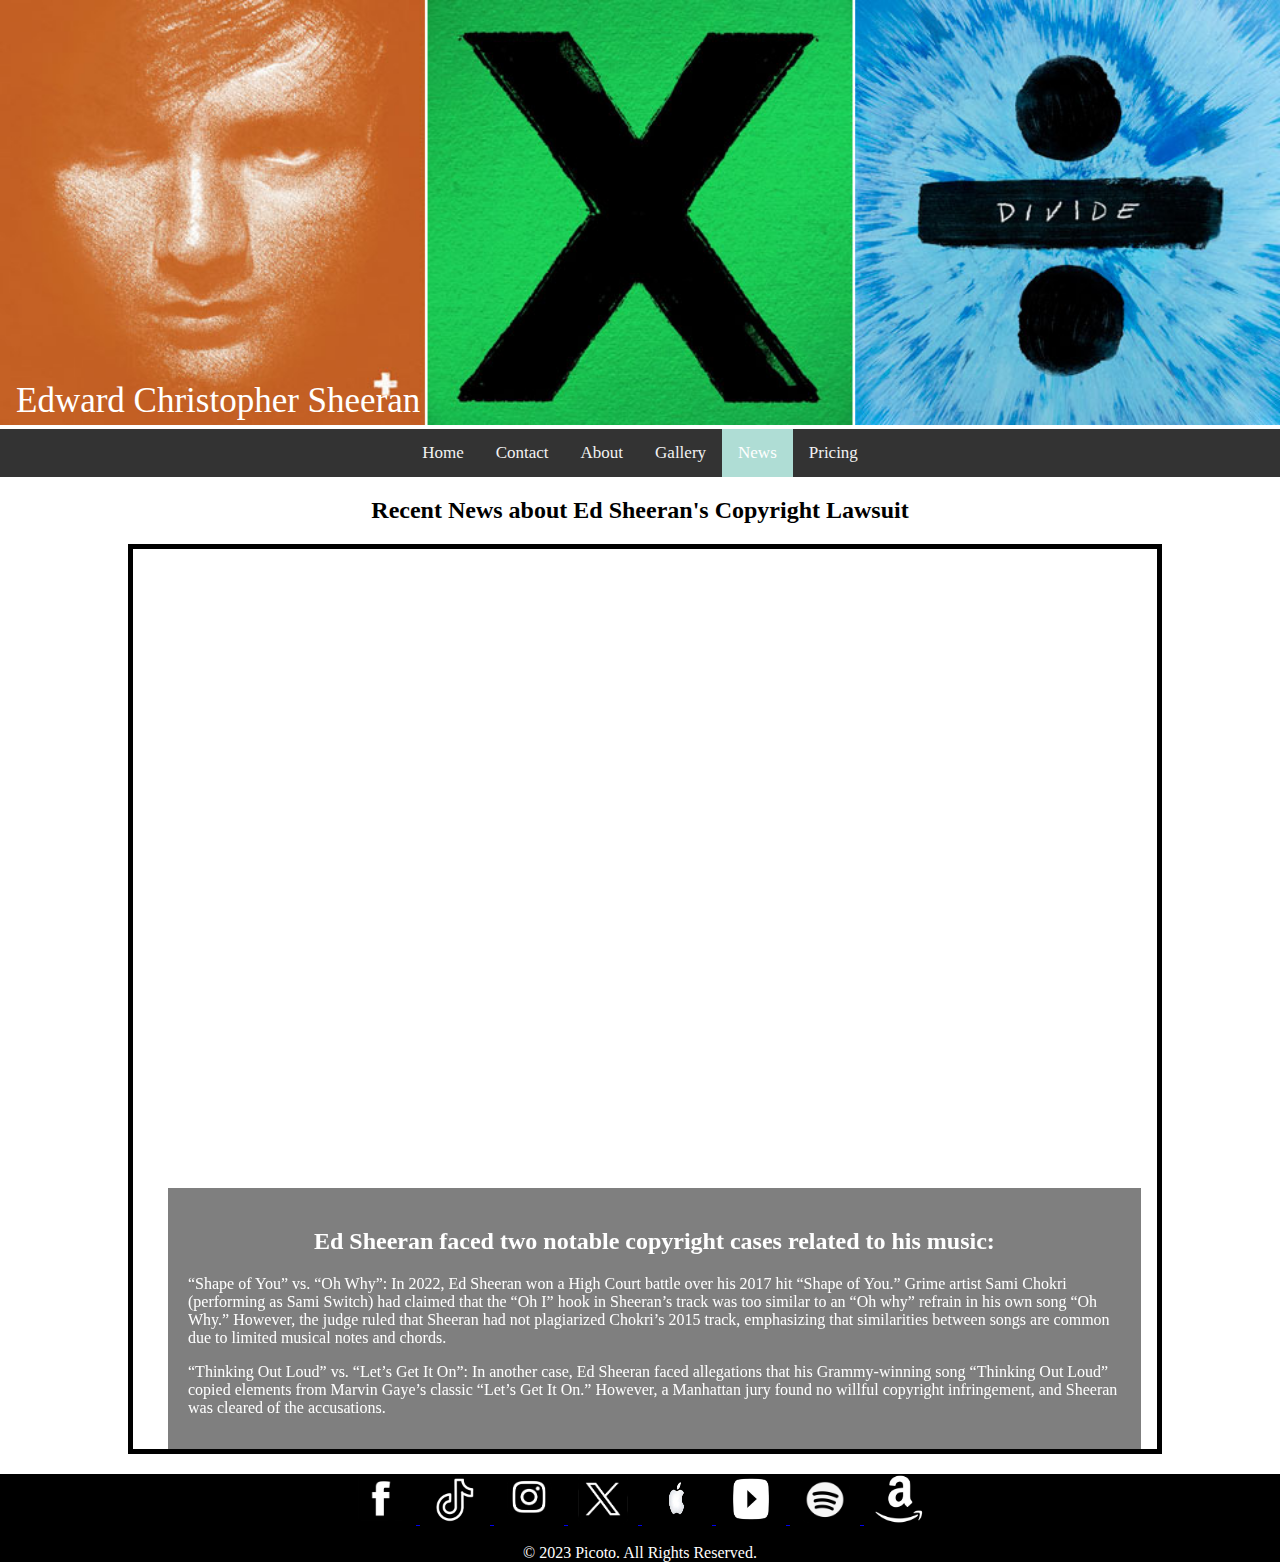
<file: News.html>
<!DOCTYPE html>
<html lang="en">
<head>
    <meta charset="UTF-8">
    <meta name="viewport" content="width=device-width, initial-scale-1.0">
    <title> Picoto| Final Project</title> 
    <link rel="stylesheet" href="css/style.css">
</head>
    
<body>
    <header>
        <div class="image-container">
            <img src="Images/Collage.jpg" alt="Background Image" style="width:100%">
            <div class="bottom-left" >Edward Christopher Sheeran</div>
        </div>
        
    </header>

    <div class="topnav" id="myTopnav">
        <a href="index.html">Home</a>
        <a href="contact.html">Contact</a>
        <a href="about.html">About</a>
        <a href="gallery.html">Gallery</a>
        <a href="News.html" class="active">News</a>  <!-- this is like the current works page */ -->
        <a href="Pricing.html">Pricing</a>
    </div>
    <h2 style="text-align: center;">Recent News about Ed Sheeran's Copyright Lawsuit</h2>

    <div class="interview-container">
        <iframe style="width:100%; height:100vh;" src="https://www.youtube.com/embed/A8cXaCtUrT8?si=rBaHi-YcpcnUQECv&autoplay=1" title="YouTube video player" frameborder="0" allow="accelerometer; autoplay; clipboard-write; encrypted-media; gyroscope; picture-in-picture; web-share" referrerpolicy="strict-origin-when-cross-origin" allowfullscreen></iframe>
        <div class="text-container">
            <h2 style="text-align: center;">Ed Sheeran faced two notable copyright cases related to his music:</h2>
            <p>“Shape of You” vs. “Oh Why”: In 2022, Ed Sheeran won a High Court battle over his 2017 hit “Shape of You.” Grime artist Sami Chokri (performing as Sami Switch) had claimed that the “Oh I” hook in Sheeran’s track was too similar to an “Oh why” refrain in his own song “Oh Why.” However, the judge ruled that Sheeran had not plagiarized Chokri’s 2015 track, emphasizing that similarities between songs are common due to limited musical notes and chords.</p>
            <p>“Thinking Out Loud” vs. “Let’s Get It On”: In another case, Ed Sheeran faced allegations that his Grammy-winning song “Thinking Out Loud” copied elements from Marvin Gaye’s classic “Let’s Get It On.” However, a Manhattan jury found no willful copyright infringement, and Sheeran was cleared of the accusations.</p>
        </div>
    </div>

    <footer>
        <div class="footer">
            <div class="social-media">
                <p>
                    <!-- Facebook icon with link to Ed Sheeran's Facebook page -->
                    <a href="https://www.facebook.com/EdSheeranMusic/" target="_blank">
                        <img src="Images/Facebook.png" alt="Facebook">
                    </a>
                    
                    <!-- TikTok icon with link to Ed Sheeran's TikTok page -->
                    <a href="https://www.tiktok.com/@edsheeran" target="_blank">
                        <img src="Images/TikTok.jpg" alt="TikTok">
                    </a>
                    
                    <!-- Instagram icon with link to Ed Sheeran's Instagram page -->
                    <a href="https://www.instagram.com/teddysphotos/" target="_blank">
                        <img src="Images/instagram logo.png" alt="Instagram">
                    </a>
                    
                    <!-- X icon with link to Ed Sheeran's X page -->
                    <a href="https://x.com/edsheeran?mx=2" target="_blank">
                        <img src="Images/X.png" alt="X">
                    </a>
                    
                    <!-- Apple Music icon with link to Ed Sheeran's Apple Music page -->
                    <a href="https://music.apple.com/gb/artist/ed-sheeran/183313439" target="_blank">
                        <img src="Images/apple.png" alt="Apple Music">
                    </a>
                    
                    <!-- YouTube icon with link to Ed Sheeran's YouTube channel -->
                    <a href="https://www.youtube.com/user/EdSheeran" target="_blank">
                        <img src="Images/youtube.png" alt="YouTube">
                    </a>
                    
                    <!-- Spotify icon with link to Ed Sheeran's Spotify page -->
                    <a href="https://open.spotify.com/artist/6eUKZXaKkcviH0Ku9w2n3V" target="_blank">
                        <img src="Images/Spotify .png" alt="Spotify">
                    </a>
                    
                    <!-- Amazon Music icon with link to Ed Sheeran's Amazon Music page -->
                    <a href="https://music.amazon.com/tastes" target="_blank">
                        <img src="Images/amazon.png" alt="Amazon music">
                    </a>
                </p>
                
                <!-- Copyright information -->
                <p>© 2023 Picoto. All Rights Reserved.</p>
            </div>
        </div>
    </footer>
</body>
</html>
</file>
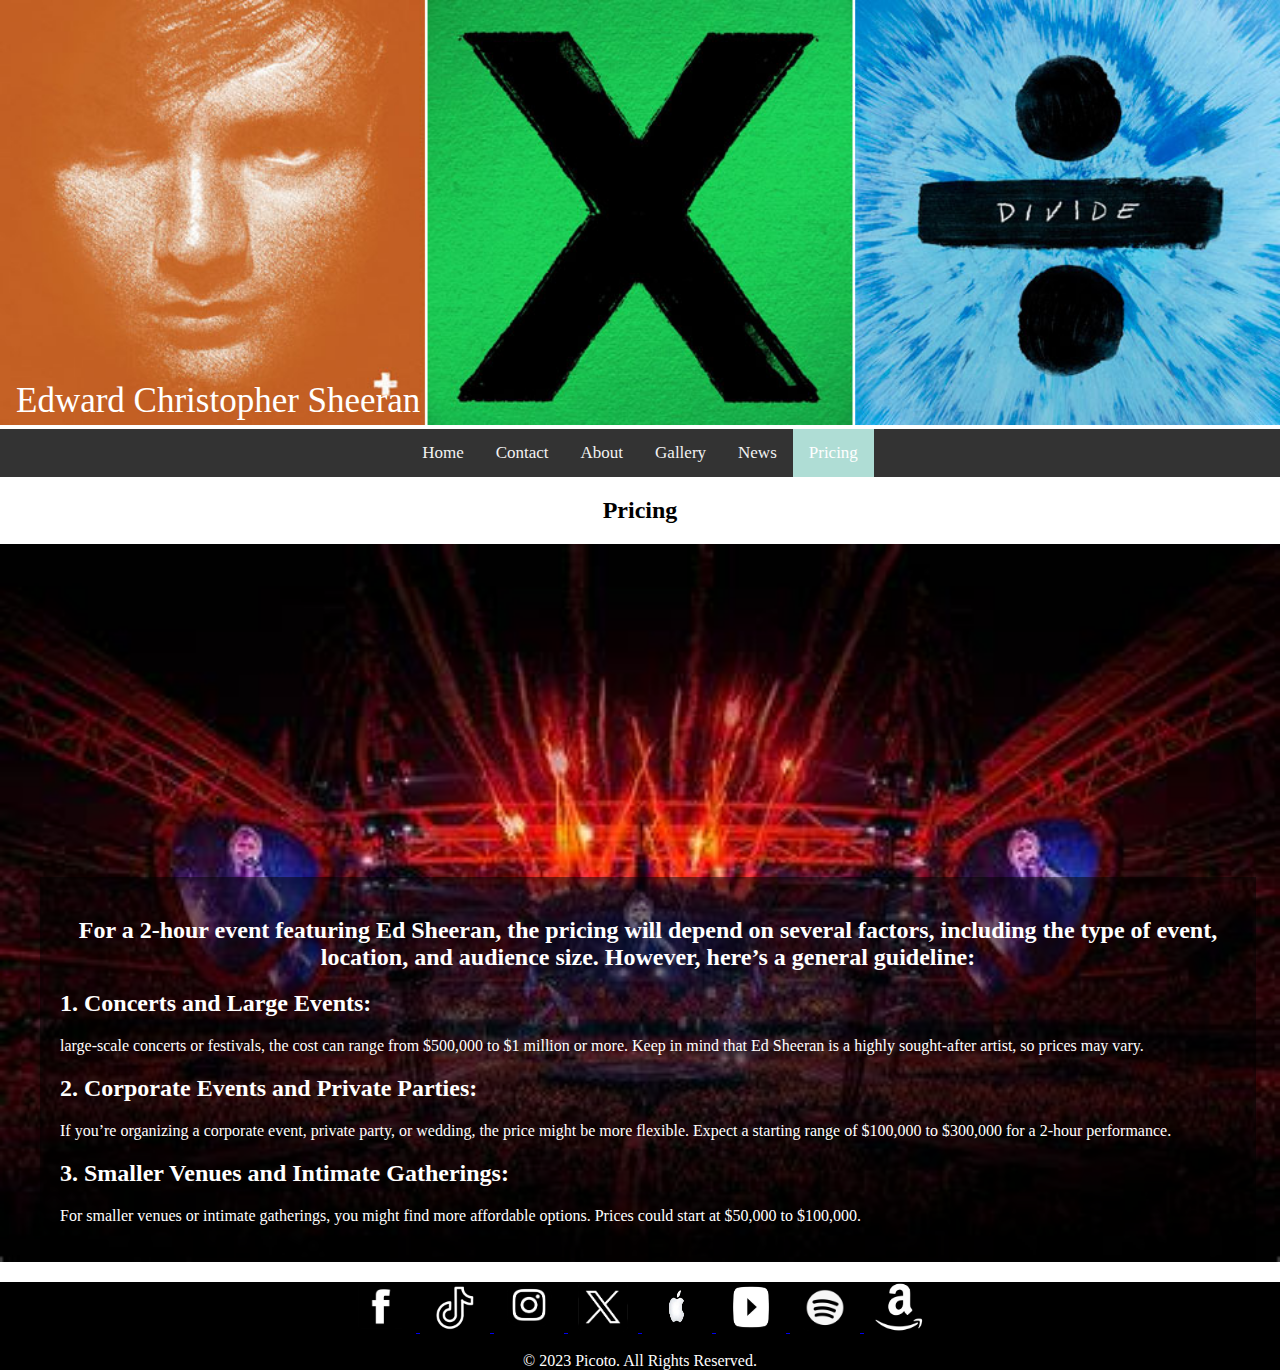
<file: Pricing.html>
<!DOCTYPE html>
<html lang="en">
<head>
    <meta charset="UTF-8">
    <meta name="viewport" content="width=device-width, initial-scale-1.0">
    <title> Picoto| Final Project</title> 
    <link rel="stylesheet" href="css/style.css">
</head>
    
<body>
    <header>
        <div class="image-container">
            <img src="Images/Collage.jpg" alt="Background Image" style="width:100%">
            <div class="bottom-left" >Edward Christopher Sheeran</div>
        </div>
        
    </header>

    <div class="topnav" id="myTopnav">
        <a href="index.html" >Home</a>
        <a href="contact.html">Contact</a>
        <a href="about.html">About</a>
        <a href="gallery.html">Gallery</a>
        <a href="News.html"  >News</a>  
        <a href="Pricing.html" class="active">Pricing</a> <!-- this is like the current works page */ -->
    </div>
    <h2 style="text-align: center;">Pricing</h2>
    <div class="Concert">
        <div class="content">
            <img src="Images/Concert.jpg" alt="Concert image" >
            <div class="text-container">
                <h2 style="text-align: center;"> For a 2-hour event featuring Ed Sheeran, the pricing will depend on several factors, including the type of event, location, and audience size. However, here’s a general guideline:</h2>
                    <h2>1.	Concerts and Large Events:</h2> 
                    <p>large-scale concerts or festivals, the cost can range from $500,000 to $1 million or more. Keep in mind that Ed Sheeran is a highly sought-after artist, so prices may vary.</p>
                    <h2>2.	Corporate Events and Private Parties:</h2>
                    <p>If you’re organizing a corporate event, private party, or wedding, the price might be more flexible. Expect a starting range of $100,000 to $300,000 for a 2-hour performance.</p>
                    <h2>3.	Smaller Venues and Intimate Gatherings:</h2> 
                    <p>For smaller venues or intimate gatherings, you might find more affordable options. Prices could start at $50,000 to $100,000.</p>
                </h2>
            </div>
        </div>
    </div>
    <footer>
        <div class="footer">
            <div class="social-media">
                <p>
                    <!-- Facebook icon with link to Ed Sheeran's Facebook page -->
                    <a href="https://www.facebook.com/EdSheeranMusic/" target="_blank">
                        <img src="Images/Facebook.png" alt="Facebook">
                    </a>
                    
                    <!-- TikTok icon with link to Ed Sheeran's TikTok page -->
                    <a href="https://www.tiktok.com/@edsheeran" target="_blank">
                        <img src="Images/TikTok.jpg" alt="TikTok">
                    </a>
                    
                    <!-- Instagram icon with link to Ed Sheeran's Instagram page -->
                    <a href="https://www.instagram.com/teddysphotos/" target="_blank">
                        <img src="Images/instagram logo.png" alt="Instagram">
                    </a>
                    
                    <!-- X icon with link to Ed Sheeran's X page -->
                    <a href="https://x.com/edsheeran?mx=2" target="_blank">
                        <img src="Images/X.png" alt="X">
                    </a>
                    
                    <!-- Apple Music icon with link to Ed Sheeran's Apple Music page -->
                    <a href="https://music.apple.com/gb/artist/ed-sheeran/183313439" target="_blank">
                        <img src="Images/apple.png" alt="Apple Music">
                    </a>
                    
                    <!-- YouTube icon with link to Ed Sheeran's YouTube channel -->
                    <a href="https://www.youtube.com/user/EdSheeran" target="_blank">
                        <img src="Images/youtube.png" alt="YouTube">
                    </a>
                    
                    <!-- Spotify icon with link to Ed Sheeran's Spotify page -->
                    <a href="https://open.spotify.com/artist/6eUKZXaKkcviH0Ku9w2n3V" target="_blank">
                        <img src="Images/Spotify .png" alt="Spotify">
                    </a>
                    
                    <!-- Amazon Music icon with link to Ed Sheeran's Amazon Music page -->
                    <a href="https://music.amazon.com/tastes" target="_blank">
                        <img src="Images/amazon.png" alt="Amazon music">
                    </a>
                </p>
                
                <!-- Copyright information -->
                <p>© 2023 Picoto. All Rights Reserved.</p>
            </div>
        </div>
    </footer>
</body>
</html>
</file>
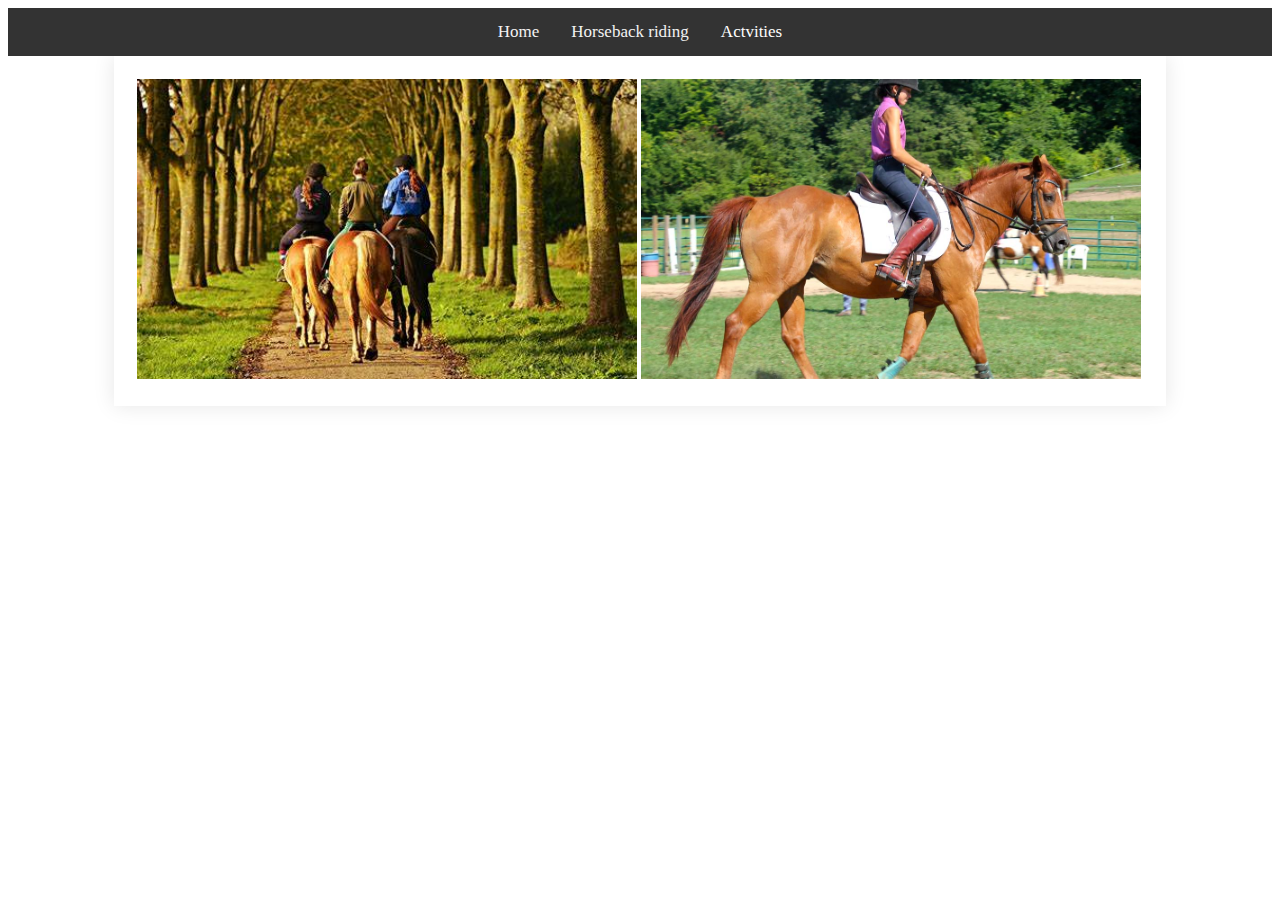
<file: Project_1/activities.html>
<!DOCTYPE html>
<html lang="en">
<head>
    <meta charset="UTF-8">
    <meta name="viewport" content="width=device-width, initial-scale-1.0">
    <title> Picoto| Project 1</title> 
    <link rel="stylesheet" href="css/style.css">

    <style>
        .hide {
          display: none;
        }
            
        .myDIV:hover + .hide {
          display: block;
          background-color: grey;
          color: white;
          width: 80%;
        }

        .myImage {
            height: 300px; /* Adjust this to the desired height */
            width: 500px;
            object-fit: cover; /* This will ensure the aspect ratio of the image is maintained */
        }

        .flex-container {
            display: flex;
            flex-direction: row; /* Aligns items horizontally */
            justify-content: space-between; /* Optional: Adds space between the flex items */
            flex-wrap: wrap; /* Optional: Allows the items to wrap onto the next line if there isn't enough space */
        }
    </style>
</head>
    
<body>

<!-- 
    This code represents the navigation bar for the activities page.
    It contains a list of links to different pages, including the home page, horseback riding page, and the current activities page.
    The "active" class is applied to the "Activities" link to indicate the current page.
-->
<nav>
    <div class="topnav" id="myTopnav">
        <a href="index.html" >Home</a>
        <a href="riding.html">Horseback riding </a>
        <a href="activities.html" class="active">Actvities</a>
    </div>
</nav>
<main>
    <table>
        <tr>
            <td>
                <div class="myDIV"><img class="myImage" src="Images/trails.jpg" alt="Trails"></div>
                <div class="hide"><p>Physical Exercise: Riding engages core muscles, improves balance, and burns calories. It’s a great workout for both riders and horses.</p>
                    
                    <p>Mental Well-Being: Being outdoors, surrounded by nature, reduces stress and promotes relaxation. The rhythmic motion of riding can be therapeutic.</p>
                                        
                    <p>Bonding with Horses: Trail riding allows riders to connect with their horses, building trust and companionship.</p>
                                        
                    <p>Exploration: Trails take you to scenic places you might not otherwise discover. It’s an adventure!</p>
                                        
                    <p>Community: Joining trail riding groups fosters camaraderie and shared experiences.</p>
                </div>
            </td>
            <td>
                <div class="myDIV"><img class="myImage" src="Images/lessons.jpg" alt="Lessons"></div>
                <div class="hide"><p>Skill Development: Riding lessons teach proper techniques, safety practices, and horse care. They help riders progress in their equestrian journey.</p>
                    
                    <p>Confidence Building: Mastering new skills and overcoming challenges boosts self-esteem and resilience. Riding lessons encourage personal growth.</p>
                                        
                    <p>Goal Setting: Setting riding goals, such as learning a new discipline or competing in shows, provides motivation and a sense of accomplishment.</p>
                                        
                    <p>Social Interaction: Riding lessons offer opportunities to meet like-minded individuals, share experiences, and learn from others.</p>
                                        
                    <p>Lifelong Learning: Equestrian education is a continuous process that enriches the mind and spirit. There’s always something new to discover in the world of horses.</p>
                </div>
            </td>
        </tr>
    </table>
        
        



</main>
</body>
</html>
</file>
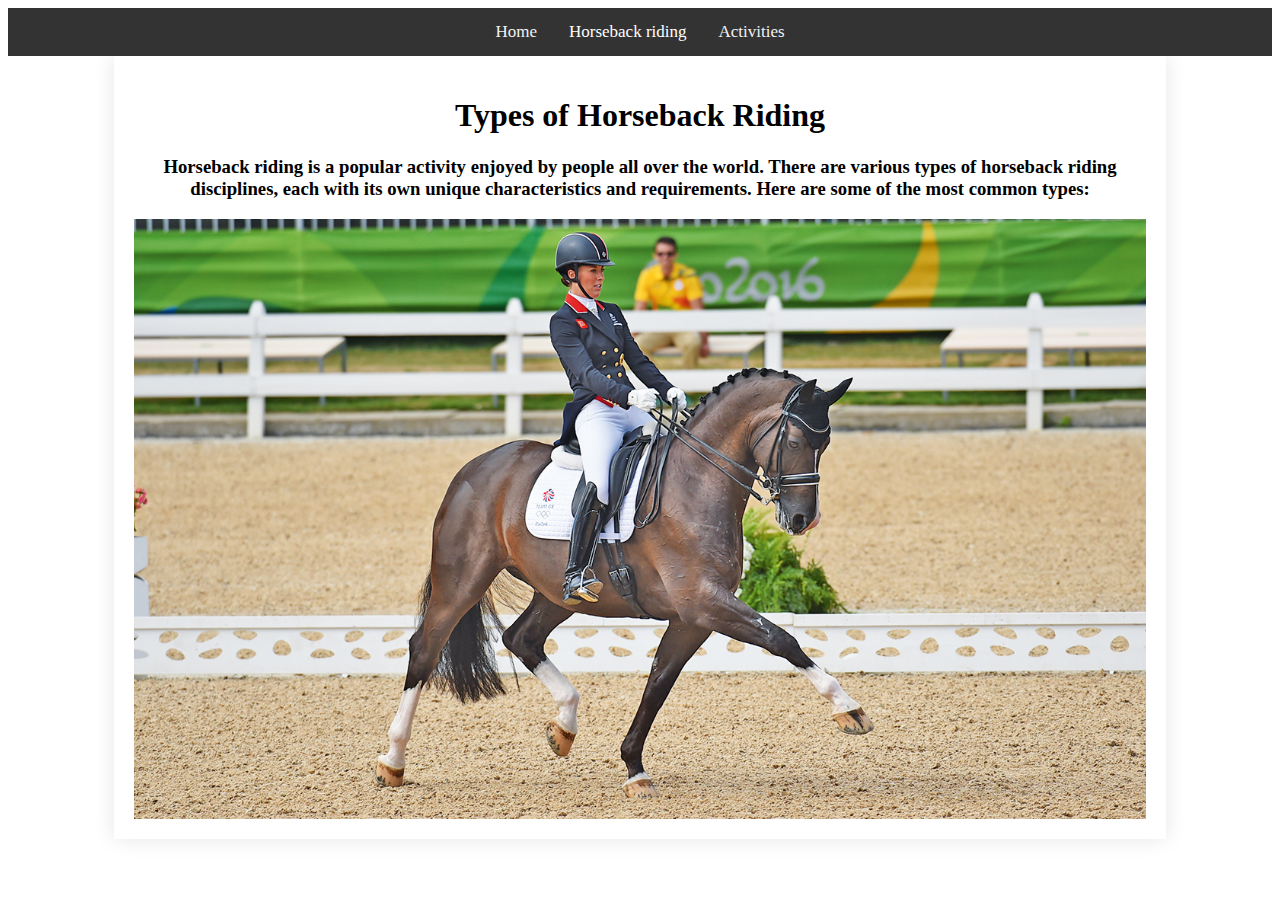
<file: Project_1/riding.html>
<!DOCTYPE html>
<html lang="en">
<head>
    <meta charset="UTF-8">
    <meta name="viewport" content="width=device-width, initial-scale-1.0">
    <title> Picoto| Project 1</title> 
    <link rel="stylesheet" href="css/style.css">
</head>
    
<body>

<!-- 
    This code represents the navigation bar for the "riding.html" page.
    It contains a list of links to different pages, including the current page.
    The navigation bar is styled using the "topnav" class and is responsive.
    The "active" class is applied to the link corresponding to the current page.
-->
<nav>
    <div class="topnav" id="myTopnav">
        <a href="index.html">Home</a>
        <a href="riding.html" class="active">Horseback riding</a>
        <a href="activities.html">Activities</a>
    </div>
</nav>

<!--
    This HTML code represents a webpage that showcases different types of horseback riding disciplines.
    It includes a carousel that displays images and captions for each type of riding.
    The carousel automatically cycles through the images every 2 seconds.
-->

<main>
    <!-- The main content of the webpage -->
    <h1 style="text-align: center;">Types of Horseback Riding</h1>
    <!-- Heading for the main topic of the webpage -->
    <h3 style="text-align: center;">Horseback riding is a popular activity enjoyed by people all over the world. There are various types of horseback riding disciplines, each with its own unique characteristics and requirements. Here are some of the most common types:</h3>
    <!-- Description of horseback riding and its various disciplines -->
    <div class="carousel">
        <!-- Container for the carousel -->
        <div class="carousel-item">
            <!-- Individual carousel item -->
            <img src="Images/Dressage.jpg" alt="Dressage" class="d-block" style="width:100%">
            <!-- Image for the carousel item -->
            <div class="carousel-caption">
                <!-- Caption for the carousel item -->
                <h2>1. Dressage</h2>
                <!-- Heading for the specific type of riding -->
                <p>Dressage is a highly skilled form of horseback riding that focuses on the precise execution of movements and exercises. </p>
                <!-- Description of the specific type of riding -->
                <p>It emphasizes the horse's natural ability to perform various gaits and maneuvers.</p>
                <!-- Additional information about the specific type of riding -->
            </div> 
        </div>
        <div class="carousel-item">
            <img src="Images/Show_Jumping.jpg" alt="Show Jumping" class="d-block" style="width:100%">
            <div class="carousel-caption">
                <h2>2. Show Jumping</h2>
                <p>Show jumping involves navigating a series of obstacles, such as fences and jumps, within a set time limit.</p> 
                <p>The goal is to complete the course without knocking down any obstacles and in the fastest time possible.</p>
            </div>
        </div>
        <div class="carousel-item">
            <img src="Images/Cross_Country.jpg" alt="Cross Country" class="d-block" style="width:100%">
            <div class="carousel-caption">
                <h2>3. Cross-Country</h2>
                <p>Cross-country riding takes place on outdoor courses that include natural obstacles like logs, ditches, and water.</p> 
                <p>Riders must navigate the course while maintaining a steady pace and completing the jumps successfully.</p>
            </div>
        </div>
        <div class="carousel-item">
            <img src="Images/Western_pleasure.jpg" alt="Western Pleasure" class="d-block" style="width:100%">
            <div class="carousel-caption">
                <h2>4. Western Pleasure</h2>
                <p>Western pleasure is a relaxed and comfortable style of riding commonly seen in Western horse shows.</p> 
                <p>It focuses on the horse's smooth gaits and responsiveness to the rider's cues.</p>
            </div>
        </div>
        <div class="carousel-item">
            <img src="Images/Trail_Riding.jpg" alt="Trail Riding" class="d-block" style="width:100%">
            <div class="carousel-caption">
                <h2>5. Trail Riding</h2>
                <p>Trail riding involves riding horses on designated trails, often through scenic landscapes such as forests, mountains, or beaches.</p> 
                <p>It is a leisurely and enjoyable way to explore the outdoors on horseback.</p>
            </div>
        </div>
        <div class="carousel-item">
            <img src="Images/Endurance.jpg" alt="Endurance Riding" class="d-block" style="width:100%">
            <div class="carousel-caption">
                <h2>6. Endurance Riding</h2>
                <p>Endurance riding is a long-distance competition that tests the horse and rider's stamina and fitness.</p> 
                <p>The goal is to complete a marked trail within a specific time frame, covering distances of 50 to 100 miles or more.</p>
            </div>
        </div>
    </div>

    <script>
        // Initialize carousel index
        var carouselIndex = 0;
        // Start the carousel
        carousel();
    
        function carousel() {
            // Function to control the carousel
            var i;
            // Get all the images inside the carousel and captions
            var images = document.querySelectorAll("img"); 
            var items = document.querySelectorAll(".carousel-caption");
            // Hide all the images and captions
            for (i = 0; i < images.length; i++) {
                images[i].style.display = "none";
                items[i].style.display = "none";
            }
            // Increment the carousel index
            carouselIndex++;
            // If the carousel index is greater than the number of images, reset it to 1
            if (carouselIndex > images.length) {
                carouselIndex = 1;
            }
            // Show the current image and caption
            images[carouselIndex - 1].style.display ="block";
            items[carouselIndex - 1].style.display = "block";
            // Change image and caption every 2 seconds
            setTimeout(carousel, 2000); 
        }
    </script>
</main>

</body>
</html>
</file>
<file: css/style.css>
.image-container {
    position: relative;
    text-align: center;
    color: white;
  }

  .bottom-left {
    position: absolute;
    bottom: 8px;
    left: 16px;
    font-size: 35px;
  }

.topnav {
    background-color: #333;
    overflow: hidden;
    display: flex; 
    justify-content: center; 
    position: sticky;
    top: 0;
    z-index: 1;
}

.topnav a {
    color: #f2f2f2;
    text-align: center;
    padding: 14px 16px;
    text-decoration: none;
    font-size: 17px;
}

.topnav a:hover {
    background-color: #ddd;
    color: black;
}

.topnav a.active {
    background-color: #afddd5;
    color: white;
}

.topnav a.icon {
    display: none;
}

@media screen and (max-width: 600px) {
    .topnav a:not(:first-child) {display: none;}
    .topnav a.icon {
        float: right;
        display: block;
    }
}

@media screen and (max-width: 600px) {
    .topnav.responsive {position: relative;}
    .topnav.responsive a.icon {
        position: absolute;
        right: 0;
        top: 0;
    }
    .topnav.responsive a {
        float: none;
        display: block;
        text-align: left;
    }
}
body, html {
    margin: 0;
    padding: 0;
    height: 100%;
}


.text, .photo {
    margin: 0;
    max-width: 100%;
    align-items: center;
    
}

.flex-container {
    display: flex;
    justify-content: center; 
    align-items: center;
    margin-bottom: 20px;
    width: 100%; 
    box-sizing: border-box; 
}
.photo {
    flex: 1; /* Add this line */
    margin-left: 50px;
}
.photo img{
    max-width: 100%;
    height: auto;
    width: 50px;  
}

.text {
    flex: 1;
    text-align: left;
    margin-left: 150px;
    margin-right: 50px;
}

.flex-container1 {
    display: flex;
    justify-content: center; 
    align-items: center;
    margin-bottom: 20px;
    width: 95%; 
    box-sizing: border-box; 
}

.video-container {
    position: relative;
    width: 50%; 
    padding-bottom: 28.125%; 
    margin: 0 auto; 
    margin-right: 20px;
}

.video-container iframe {
    border: 5px solid black;
    margin-left: 30px;
    position: absolute;
    top: 0;
    left: 0;
    width: 100%;
    height: 100%;
}

iframe {
    border: 5px solid black;
}

.text1 {
    flex: 1;
    text-align: left;
    margin-left: 150px;
    margin-right: 50px;
}

.text2 {
    flex: 1;
    text-align: left;
    margin-right: 140px;
    margin-left: 50px;
}

.video-container1 {
    position: relative;
    width: 50%; 
    padding-bottom: 28.125%; 
    margin: 0 auto; 
    margin-left: 10px;
}

.video-container1 iframe {
    border: 5px solid black;
    margin-right: 30px;
    position: absolute;
    top: 0;
    left: 0;
    width: 100%;
    height: 100%;
}

iframe {
    border: 5px solid black;
}


#info-container {
    display: flex;
    flex-direction: horizontal;
    justify-content: center;
    align-items: top;
    width: 100%;
}

#info-container > * {
    flex: 1 1 auto;
    margin: 0 10px; 
}

#contact form {
    display: flex;
    flex-direction: column;
    margin-left: 300px;
    margin-right: 10px;
}

#contact form * {
    margin-bottom: 20px;
}


#contact button {
    background-color: #afddd5;
    color: black;
    padding: 12px 20px;
    cursor: pointer;
}


#contact button:hover {
    background-color: #09c8a8;
}

.social-media img {
    width: 50px;
    height: 50px;
}

#personal-info {
    width: 25%;
    margin: auto;
    padding: 10px;
}

#personal-info h2 {
    text-align: left;
    color: #333;
}

#personal-info h3 {
    margin-top: 20px;
    color: #666;
}

#personal-info p {
    margin-left: 10px;
    margin-right: 10px;
    color: #333;
}



.social-media img {
    width: 50px;  
    height: 50px; 
    margin: 0 10px;  
}

#page-container {
    position: relative;
    min-height: 100vh;
}

.footer {
    flex-shrink: 0;  /* Prevent footer from shrinking */
    width: 100%;
    height: 5.5rem;            /* Footer height */
    background-color: black;
    color: white;
    text-align: center;
}
.interview-container {
    position: relative;
    width: 80%;
    margin: 0 auto; 
}

.text-container {
    position: absolute;
    bottom: 0;
    left: 0;
    justify-content: center; 
    align-items: center;
    margin-bottom: 5px;
    margin-left: 40px;
    margin-right: 40px;
    width: 95%; 
    box-sizing: border-box; 
    color: white;
    padding: 20px;
    background-color: rgba(0, 0, 0, 0.5); /* Semi-transparent background */
}

.content {
    position: relative;
    width: 100%;
}

.content img {
    width: 100%;
    height: auto;
}

.text2-container {
    position: absolute;
    top: 50%;
    left: 50%;
    width: 80%;
    transform: translate(-50%, -50%);
    text-align: center;
    margin-left: 10px;
}

.welcome {
    flex: 1;
    text-align: left;
    margin-right: 100px;
    margin-left: 100px;
}
</file>
<file: Project_1/css/style.css>
.topnav {
    background-color: #333;
    overflow: hidden;
    display: flex; 
    justify-content: center; 
    position: sticky;
    top: 0;
    z-index: 1;
}

.topnav a {
    color: #f2f2f2;
    text-align: center;
    padding: 14px 16px;
    text-decoration: none;
    font-size: 17px;
}

.topnav a:hover {
    background-color: #ddd;
    color: black;
}

.topnav a.active {
    color: white;
}

.topnav a.icon {
    display: none;
}

.carousel img {
    width: 80%;
    display: none; /* Hide all images by default */
    margin: auto;
    align-items: center;
    margin-top: 10px;
}

/* Style the container */
.container {
    max-width: 960px;
    margin: auto;
    padding: 20px;
}

main {
    width: 80%;
    margin: 0 auto;
    padding: 20px;
    background-color: #fff;
    box-shadow: 0px 0px 20px 0px rgba(0,0,0,0.1);
}

.carousel-items{
    display: flex;
    justify-content: center;
    align-items: center;
}


.carousel-items img {
    width: 100%;
    height: auto;
}

.carousel .carousel-item img {
    width: 800px;  /* Set the width */
    height: 600px; /* Set the height */
    object-fit: cover; /* This will ensure that your images cover the whole area without distortion */
}

.carousel-item {
    position: relative;
}

.carousel-caption {
    position: absolute;
    bottom: 0;
    left: 0;
    right: 0;
    background: rgba(0, 0, 0, 0.5); /* Optional: Add a semi-transparent background */
    color: white; /* Optional: Change the text color */
    opacity: 0;
    transition: opacity 0.5s ease-in-out;
}

.carousel-item:hover .carousel-caption {
    opacity: 1;
}
</file>
